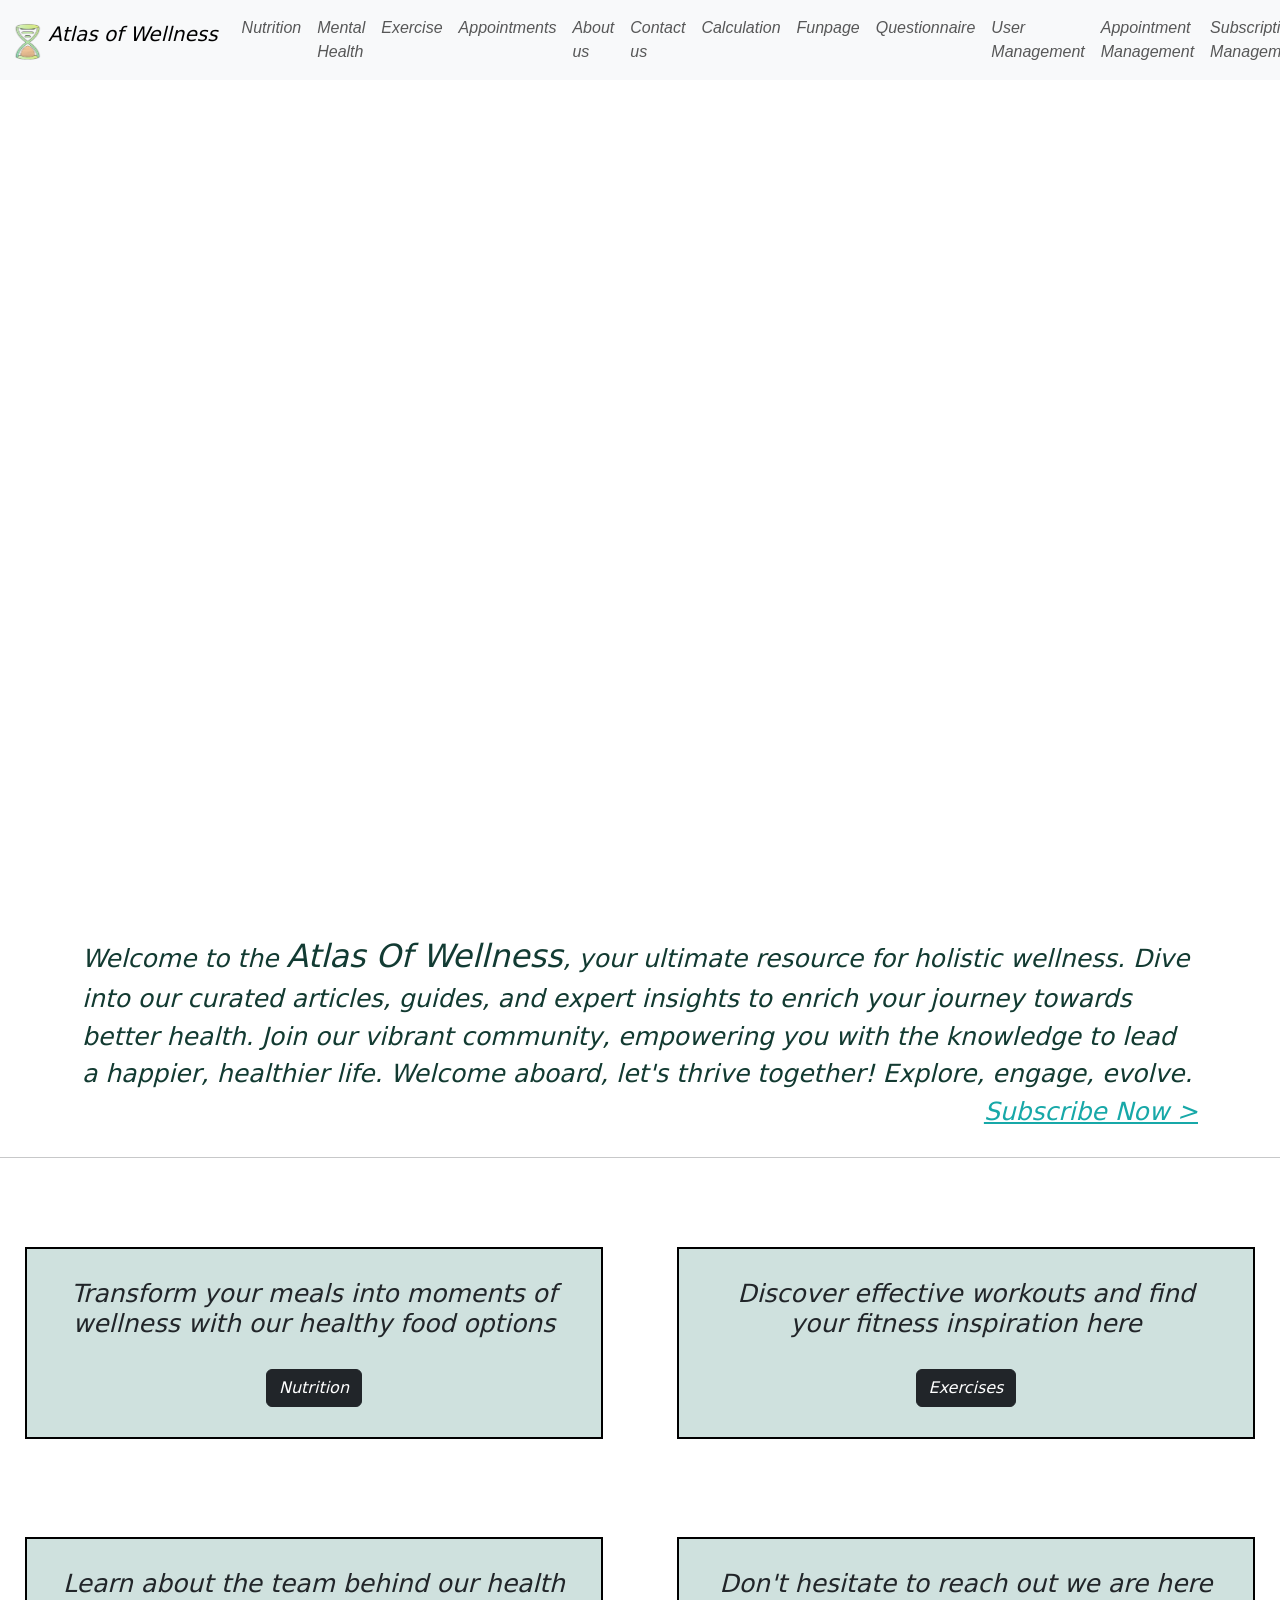
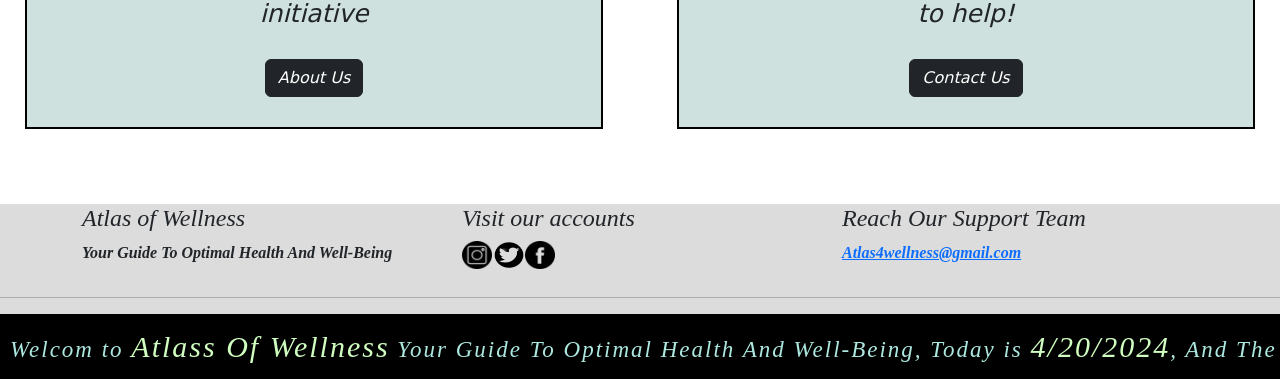
<file: index.html>
<html>
    <head>
        <link href="https://cdn.jsdelivr.net/npm/bootstrap@5.2.3/dist/css/bootstrap.min.css" rel="stylesheet">
        <script src="https://cdn.jsdelivr.net/npm/bootstrap@5.2.3/dist/js/bootstrap.bundle.min.js"></script>

        <link rel="stylesheet" href="style_sheet.css">

        <title>Index</title>

        <style>

            body {background-color: rgb(255, 255, 255);}
            p1 {color:rgb(18, 58, 49); font-size: 25px; font-weight: 400;}
            h2 {font-size: 25px; text-align: center;}
            
            /* Generic class to apply for all phrases */
            .frame {background-color: rgba(145, 187, 179, 0.434); border: solid 2px; border-color: black ; 
                    padding: 30px; margin: 25px;}

            *{font-style: italic;}
            .name {font-size: 32px; color:rgb(18, 59, 51); font-weight: 500;}

            .slideShow-container {
                max-width: 1000px;
                position: relative;
                margin-bottom: auto;
            }
            
            .mySlide {
                display: none;
                vertical-align: middle;}

            /* Fading animation */
            .fade {
                animation-name: fade;
                animation-duration: 3s;}

            @keyframes fade {
                from {opacity: .8} 
                to {opacity: 1}
            }

            .banner_container {
                bottom: 0;
                left: 0;
                width: 100%;
                background-color: rgb(0, 0, 0);
                color:rgb(172, 232, 223);
                padding: 10px;
                text-align: center;
                font-size: 23px;
                font-weight: 200;
                letter-spacing: 2;
                overflow: hidden; /* Hide overflowing text */
                white-space: nowrap; /* To ensure the text is in one line */
            }

            .span {
                font-size: 30px;
                color: rgb(208, 254, 192);
            }
            
            /* Text banner animation */
            .welcom {
                animation-name: moveText;
                animation-duration: 40s;
                animation-iteration-count: infinite;
                animation-timing-function: steps(2000, end); /* Divide the animation into steps to make it move as a wheel*/
            }

            @keyframes moveText {
                0% {
                    transform: translateX(100%); /* Start from right */
                }
                100% {
                    transform: translateX(-100%); /* Move to left */
                }
            }

        </style>

    </head>

    <body>

        <header>  
            <nav class="navbar navbar-expand-lg bg-body-tertiary">
    
                <div class="container-fluid font1">
    
                    <a class="navbar-brand" href="index.html">
                        <img src="withoutBg.png" alt="Logo" id="logo" class="d-inline-block align-text-top">
                        <span>Atlas of Wellness</span>
                    </a>
    
                    <button class="navbar-toggler" type="button" data-bs-toggle="collapse" data-bs-target="#navbarNav"
                        aria-controls="navbarNav" aria-expanded="false" aria-label="Toggle navigation">
                        <span class="navbar-toggler-icon"></span>
                    </button>
    
                    <div class="collapse navbar-collapse justify-content-end " id="navbar">
                        <ul class="navbar-nav">
                            <li class="nav-item">
                                <a class="nav-link " href="Food.html">Nutrition</a>
                            </li>
                            <li class="nav-item">
                                <a class="nav-link" href="Mental Health.html">Mental Health</a>
                            </li>
                            <li class="nav-item">
                                <a class="nav-link " href="exercise.html">Exercise</a>
                            </li>
                            <li class="nav-item">
                                <a class="nav-link " href="appointments.html">Appointments</a>
                            </li>
                            <li class="nav-item">
                                <a class="nav-link" href="about us.html">About us</a>
                            </li>
                            <li class="nav-item">
                                <a class="nav-link" href="contact.html">Contact us</a>
                            </li>
                            <li class="nav-item">
                                <a class="nav-link" href="Calculation.html">Calculation</a>
                            </li>
                            <li class="nav-item">
                                <a class="nav-link" href="funpage.html">Funpage</a>
                            </li>
                            <li class="nav-item">
                                <a class="nav-link" href="questionnaire.html">Questionnaire</a>
                            </li>
                            <li class="nav-item">
                                <a class="nav-link" href="user.php">User Management</a>
                            </li>
                            <li class="nav-item">
                                <a class="nav-link" href="appointment .php">Appointment Management</a>
                            </li>
                            <li class="nav-item">
                                <a class="nav-link" href="subscription.php">Subscription Management</a>
                            </li>
                        </ul>
                    </div>
                </div>
            </nav>
            
            </header>

        <br>
        <div class="row" class="slideShow-container">

            <div class="mySlide fade">
                <img src="index1.png" style="width: 100%">
            </div>

            <div class="mySlide fade">
                <img src="index2.jpg" style="width: 100%">
            </div>

            <div class="mySlide fade">
                <img src="index4.jpg" style="width: 100%">
            </div>

        </div>

        <br><br><br>

        <div class="container">
            <p1>Welcome to the <span class="name">Atlas Of Wellness</span>, your ultimate resource for holistic wellness. 
                Dive into our curated articles, guides, and expert insights to enrich your journey towards better health. 
                Join our vibrant community, empowering you with the knowledge to lead a happier, healthier life. Welcome aboard, 
                let's thrive together! Explore, engage, evolve.  <br><a class="float-end" style="color: rgb(23, 168, 168);" 
                href="appointments.html" class="btn btn-dark">Subscribe Now ></a></p1>
        </div>
        <br><br><hr/>
        <br><br>

        <div class="row">

            <div class="col">
                <h2 class="frame">Transform your meals into moments of wellness with our healthy food options
                    <br><br>
                    <a href="Food.html"
                     class="btn btn-dark">Nutrition</a>
                </h2></div>

            <div class="col">
                <h2 class="frame">Discover effective workouts and find your fitness inspiration here
                    <br><br>
                    <a href="exercise.html"
                     class="btn btn-dark">Exercises</a>
                </h2></div>
        </div>
        <br><br>

        <div class="row">

            <div class="col">
                <h2 class="frame">Learn about the team behind our health initiative
                    <br><br>
                    <a href="about us.html"
                     class="btn btn-dark">About Us</a>
                </h2></div>

            <div class="col">
                <h2 class="frame">Don't hesitate to reach out we are here to help!
                    <br><br>
                    <a href="contact.html"
                     class="btn btn-dark">Contact Us</a>
                </h2></div>
        </div>

        <footer class="footer">

            <div class="container">
    
                <div class="row">
                
                    <div class="col-md-4">
                        <h4>Atlas of Wellness</h4>
                        <p class="bg-gray">Your Guide To Optimal Health And Well-Being</p>
                    </div>
    
                    <div class="col-md-4">
                        <h4>Visit our accounts</h4>
    
                        <div class="row">
                            
                                <div class="col-md-1"><a href="https://www.instagram.com/atlas.of.wellness?igsh=MXE1aTU2YjVydDRmZQ%3D%3D&utm_source=qr"><img src="instagram.png" alt="instagram-account" class="link" ></a></div>
                                
                                <div class="col-md-1"><a href="https://x.com/atlas4wellness1?s=11&t=5HIUu_K_Gy2fLhE3-DT_ow"><img src="twitter.png" alt="twitter-account" class="link" ></a></div>
                                
                                <div class="col-md-1"><a href="https://www.facebook.com/profile.php?id=61557521196539"><img src="facebook.png" alt="facebook-account" class="link"></a></div>

                        </div>
                    </div>
                    
                    <div class="col-md-4">
                        <h4>Reach Our Support Team</h4>
                        <p> <a href="mailto:Atlas4wellness@gmail.com">Atlas4wellness@gmail.com</a></p>
                    </div>
            
                </div>
            </div>
            <hr/>

            <div class="banner_container">
                <div class="welcom">Welcom to <span class="span">Atlass Of Wellness</span> 
                    Your Guide To Optimal Health And Well-Being, Today is 
                    <span id = "date" class="span"></span>, And The Time Is 
                    <span id = "time" class="span"></span></div>
            </div>
    
        </footer>

        <script>
            
            function updateTime() {
                // creat new date and time objects.
                const currentDate = new Date("20 April 2024");
                
                // Get the date and time portion of the current date object and convert it to a localized string.
                const date = currentDate.toLocaleDateString();
                const time = currentDate.toLocaleTimeString();

                // Update the content of the date and time to display the current date.
                document.getElementById("date").textContent = date;
                document.getElementById("time").textContent = time;
            }
            // Run the updateTime function when the window finishes loading and then call it.
            window.onload = function() {
                updateTime();
                setInterval(updateTime, 1000); // Update time every second
            }
        </script>

        <script src="SlideShow.js"></script>
      
    </body>
</html>
</file>
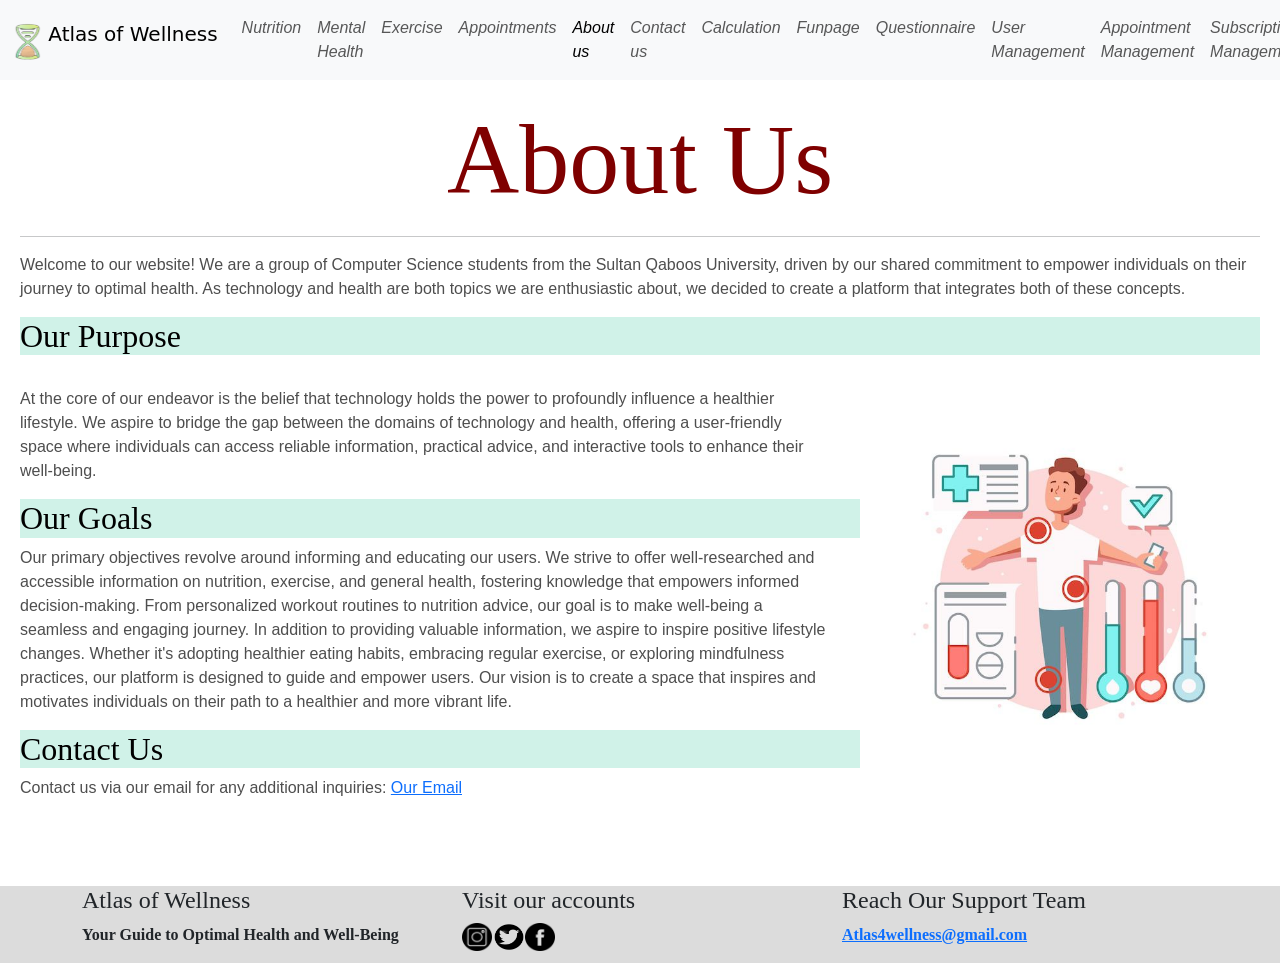
<file: about us.html>
<html>
    <head>
        <title>
            About Us
        </title>

        <link href="https://cdn.jsdelivr.net/npm/bootstrap@5.2.3/dist/css/bootstrap.min.css" rel="stylesheet">
        <script src="https://cdn.jsdelivr.net/npm/bootstrap@5.2.3/dist/js/bootstrap.bundle.min.js"></script>
        
        <link rel="stylesheet" href="style_sheet.css">
        
        <style>
            #about-us-content {
                font-family: Arial, sans-serif;
                padding: 20px;
            }
            #about-us-content h1 {
            text-align: center; 
            font-size: 100px; color: rgb(127, 0, 0);
            font-family:Cambria, Cochin, Georgia, Times, 'Times New Roman', serif 
            }
            #about-us-content h2 {
            background-color: rgba(168, 231, 213, 0.542);
            color: black;
            font-family: Cambria, Cochin, Georgia, Times, 'Times New Roman', serif;
        }
            #about-us-content p {
            color: rgb(78, 78, 78);
            }

            #about-us-content img {float: right;
            margin-left: 0.35in; margin-bottom: 0.35in; height: 400px; width: 400px}
            
        </style>
    </head>
    <body>

        <header>  
            <nav class="navbar navbar-expand-lg bg-body-tertiary">
    
                <div class="container-fluid font1">
    
                    <a class="navbar-brand" href="index.html">
                        <img src="withoutBg.png" alt="Logo" id="logo" class="d-inline-block align-text-top">
                        <span>Atlas of Wellness</span>
                    </a>
    
                    <button class="navbar-toggler" type="button" data-bs-toggle="collapse" data-bs-target="#navbarNav"
                        aria-controls="navbarNav" aria-expanded="false" aria-label="Toggle navigation" >
                        <span class="navbar-toggler-icon"></span>
                    </button>
    
                    <div class="collapse navbar-collapse justify-content-end " id="navbar">
                        <ul class="navbar-nav">
                            <li class="nav-item">
                                <a class="nav-link" href="Food.html">Nutrition</a>
                            <li class="nav-item">
                                <a class="nav-link" href="Mental Health.html">Mental Health</a>
                            </li>
                            </li>
                            <li class="nav-item">
                                <a class="nav-link " href="exercise.html">Exercise</a>
                            </li>
                            <li class="nav-item">
                                <a class="nav-link " href="appointments.html">Appointments</a>
                            </li>
                            <li class="nav-item">
                                <a class="nav-link active" aria-current="page" href="about us.html">About us</a>
                            </li>
                            <li class="nav-item">
                                <a class="nav-link" href="contact.html">Contact us</a>
                            </li>
                            <li class="nav-item">
                                <a class="nav-link" href="Calculation.html">Calculation</a>
                            </li>
                            <li class="nav-item">
                                <a class="nav-link" href="funpage.html">Funpage</a>
                            </li>
                            <li class="nav-item">
                                <a class="nav-link" href="questionnaire.html">Questionnaire</a>
                            </li>
                            <li class="nav-item">
                                <a class="nav-link" href="user.php">User Management</a>
                            </li>
                            <li class="nav-item">
                                <a class="nav-link" href="appointment .php">Appointment Management</a>
                            </li>
                            <li class="nav-item">
                                <a class="nav-link" href="subscription.php">Subscription Management</a>
                            </li>
                        </ul>
                    </div>
                </div>
            </nav>
            
            </header>

        <div id="about-us-content">
            <h1>About Us</h1>
            <hr/>
            <p>Welcome to our website! We are a group of Computer Science students from the Sultan Qaboos University, driven by our shared commitment to empower individuals on their journey to optimal health. As technology and health are both topics we are enthusiastic about, we decided to create a platform that integrates both of these concepts.</p>
            
            
            <h2>Our Purpose</h2>
            <br/>
            <img src = "pic5.jpeg " />
            <p>At the core of our endeavor is the belief that technology holds the power to profoundly influence a healthier lifestyle. We aspire to bridge the gap between the domains of technology and health, offering a user-friendly space where individuals can access reliable information, practical advice, and interactive tools to enhance their well-being.</p>
            
            <h2>Our Goals</h2>
            <p>Our primary objectives revolve around informing and educating our users. We strive to offer well-researched and accessible information on nutrition, exercise, and general health, fostering knowledge that empowers informed decision-making. From personalized workout routines to nutrition advice, our goal is to make well-being a seamless and engaging journey. In addition to providing valuable information, we aspire to inspire positive lifestyle changes. Whether it's adopting healthier eating habits, embracing regular exercise, or exploring mindfulness practices, our platform is designed to guide and empower users. Our vision is to create a space that inspires and motivates individuals on their path to a healthier and more vibrant life.</p>
            
            <h2>Contact Us</h2>
            <p>Contact us via our email for any additional inquiries: <a href = "mailto:Atlas4wellness@gmail.com">Our Email</a></p>
            
        </div>

        <footer class="footer">

            <div class="container">
    
                <div class="row">
                
                    <div class="col-md-4">
                        <h4>Atlas of Wellness</h4>
                        <p class="bg-gray">Your Guide to Optimal Health and Well-Being</p>
                    </div>
    
                    <div class="col-md-4">
                        <h4>Visit our accounts</h4>
    
                        <div class="row">
                            
                                <div class="col-md-1"><a href="https://www.instagram.com/atlas.of.wellness?igsh=MXE1aTU2YjVydDRmZQ%3D%3D&utm_source=qr"><img src="instagram.png" alt="instagram-account" class="link" ></a></div>
                                
                                <div class="col-md-1"><a href="https://x.com/atlas4wellness1?s=11&t=5HIUu_K_Gy2fLhE3-DT_ow"><img src="twitter.png" alt="twitter-account" class="link" ></a></div>
                                
                                <div class="col-md-1"><a href="https://www.facebook.com/profile.php?id=61557521196539"><img src="facebook.png" alt="facebook-account" class="link"></a></div>

                        </div>
                    </div>
                    
                    <div class="col-md-4">
                        <h4>Reach Our Support Team</h4>
                        <p> <a href="mailto:Atlas4wellness@gmail.com">Atlas4wellness@gmail.com</a></p>
                    </div>
            
            </div>
    
        </footer>

    </body>
    </html>
</html>
</file>
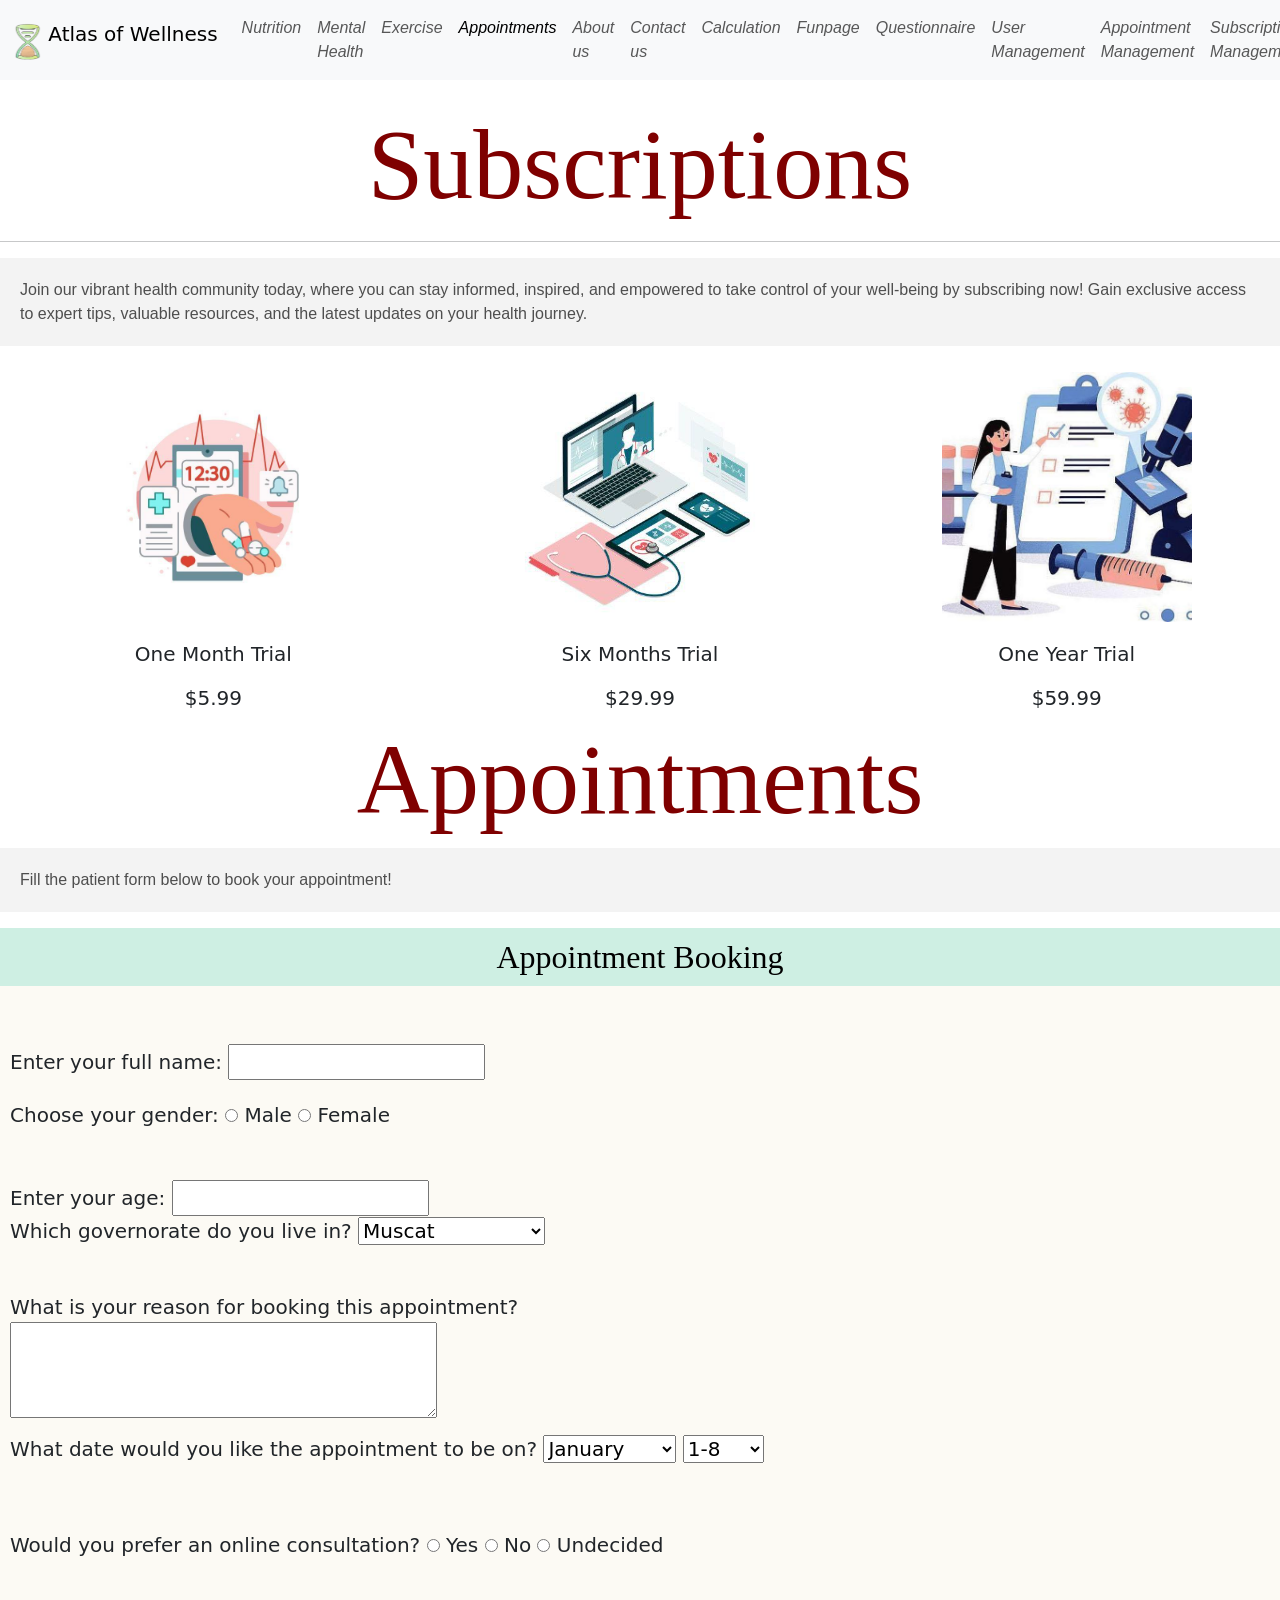
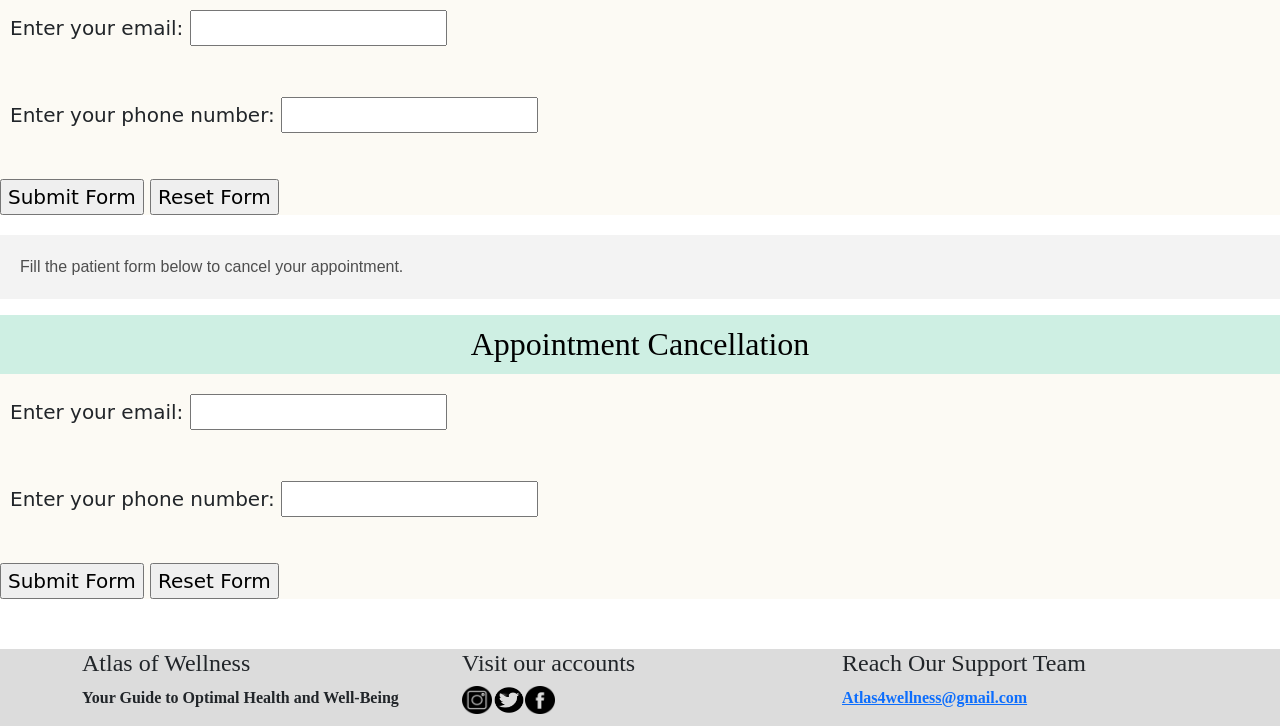
<file: appointments.html>
<html>
    <head>
        <title>
            Subscriptions And Appointments
        </title>

        <link href="https://cdn.jsdelivr.net/npm/bootstrap@5.2.3/dist/css/bootstrap.min.css" rel="stylesheet">
        <script src="https://cdn.jsdelivr.net/npm/bootstrap@5.2.3/dist/js/bootstrap.bundle.min.js"></script>

        <link rel="stylesheet" href="style_sheet.css">

    </head>
    <body>

        <header>  
            <nav class="navbar navbar-expand-lg bg-body-tertiary">
    
                <div class="container-fluid font1">
    
                    <a class="navbar-brand" href="index.html">
                        <img src="withoutBg.png" alt="Logo" id="logo" class="d-inline-block align-text-top">
                        <span>Atlas of Wellness</span>
                    </a>
    
                    <button class="navbar-toggler" type="button" data-bs-toggle="collapse" data-bs-target="#navbarNav"
                        aria-controls="navbarNav" aria-expanded="false" aria-label="Toggle navigation" >
                        <span class="navbar-toggler-icon"></span>
                    </button>
    
                    <div class="collapse navbar-collapse justify-content-end " id="navbar">
                        <ul class="navbar-nav">
                            <li class="nav-item">
                                <a class="nav-link" href="Food.html">Nutrition</a>
                            </li>
                            <li class="nav-item">
                                <a class="nav-link" href="Mental Health.html">Mental Health</a>
                            </li>
                            <li class="nav-item">
                                <a class="nav-link " href="exercise.html">Exercise</a>
                            </li>
                            <li class="nav-item">
                                <a class="nav-link active" aria-current="page" href="appointments.html">Appointments</a>
                            </li>
                            <li class="nav-item">
                                <a class="nav-link" href="about us.html">About us</a>
                            </li>
                            <li class="nav-item">
                                <a class="nav-link" href="contact.html">Contact us</a>
                            </li>
                            <li class="nav-item">
                                <a class="nav-link" href="Calculation.html">Calculation</a>
                            </li>
                            <li class="nav-item">
                                <a class="nav-link" href="funpage.html">Funpage</a>
                            </li>
                            <li class="nav-item">
                                <a class="nav-link" href="questionnaire.html">Questionnaire</a>
                            </li>
                            <li class="nav-item">
                                <a class="nav-link" href="user.php">User Management</a>
                            </li>
                            <li class="nav-item">
                                <a class="nav-link" href="appointment .php">Appointment Management</a>
                            </li>
                            <li class="nav-item">
                                <a class="nav-link" href="subscription.php">Subscription Management</a>
                            </li>
                        </ul>
                    </div>
                </div>
            </nav>
            
            </header>

        <h1 style = 
        "padding-top: 25px;
        text-align: center; 
        font-size: 100px; color: rgb(127, 0, 0);
        font-family:Cambria, Cochin, Georgia, Times, 'Times New Roman', serif ;">Subscriptions</h1>
        <hr/>
        <p style = "font-family: Arial, sans-serif;
        padding: 20px; color: rgb(78, 78, 78); background-color: rgb(243, 243, 243);">
        Join our vibrant health community today, where you can stay informed, inspired, and empowered
        to take control of your well-being by subscribing now! Gain exclusive access to expert tips, valuable resources, and the latest updates on your health journey. </p>

        <table style="width: 100%; border-collapse: collapse; ">
            <tr>
                <td style="padding: 10px; text-align: center;"><img src="pic1.jpeg" alt="Image 1" style="width: 250px; height: 250px;"></td>
                <td style="padding: 10px; text-align: center;"><img src="pic2.jpeg" alt="Image 2" style="width: 250px; height: 250px;"></td>
                <td style="padding: 10px; text-align: center;"><img src="pic3.jpeg" alt="Image 3" style="width: 250px; height: 250px;"></td>
            </tr>
            <tr>
                <td style="padding: 10px; text-align: center; font-size: 20px;">One Month Trial</td>
                <td style="padding: 10px; text-align: center; font-size: 20px;">Six Months Trial</td>
                <td style="padding: 10px; text-align: center; font-size: 20px;">One Year Trial</td>
            </tr>
            <tr>
                <td style="padding: 10px; text-align: center; font-size: 20px;">$5.99</td>
                <td style="padding: 10px; text-align: center; font-size: 20px;">$29.99</td>
                <td style="padding: 10px; text-align: center; font-size: 20px;">$59.99</td>
            </tr>
        </table>

        <h1 style = 
        "text-align: center; 
        font-size: 100px; color: rgb(127, 0, 0);
        font-family:Cambria, Cochin, Georgia, Times, 'Times New Roman', serif ;">Appointments</h1>

        <p style = "font-family: Arial, sans-serif;
        padding: 20px; color: rgb(78, 78, 78); background-color: rgb(243, 243, 243);">
        Fill the patient form below to book your appointment!
        </p>


        <form method = "get" action = "appointmentsForm.php" style = "font-size: 20px; background-color: rgb(252, 250, 244); border-collapse: collapse;">

            <h2 style = "background-color: rgba(168, 231, 213, 0.542); text-align: center; font-family: Cambria, Cochin, Georgia, Times, 'Times New Roman', serif;
            padding: 10px; color: rgb(0, 0, 0)">Appointment Booking</h2>

            <label style="margin-top: 50px;margin-left: 10px;"> Enter your full name: <input type = "text" name = "name" /></label>
            <br/>

            <div style="margin-top: 20px;margin-left: 10px;">
            Choose your gender:
            <label><input type="radio" name="gender" value="male"/> Male </label>
            <label><input type="radio" name="gender" value="female"/> Female </label>
            </div>
            <br/>

            <label style="margin-top: 20px; margin-left: 10px;"> Enter your age: <input type = "text" name = "age" /></label>
            <br/>
            
            <p style = "margin-left: 10px;">
                Which governorate do you live in?
                <select name = "governorate" size="1">
                <option> Muscat </option>
                <option> North Batinah </option>
                <option> South Batinah </option>
                <option> Dakhiliyah </option>
                <option> Wusta</option>
                <option> Dhahirah</option>
                <option> Buraimi</option>
                <option> North Shariyah </option>
                <option> South Sharqiyah</option>
                <option> Musandam</option>
                <option> Dhofar</option>
                </select>
            </p>
            <br/>

            <p style = "margin-left: 10px;">
                What is your reason for booking this appointment?<br/>
                <textarea name = "reason" rows = "3" cols = "40">
                </textarea>
            </p>

            <p style = "margin-left: 10px;">
                What date would you like the appointment to be on?
                <select name = "month" size="1">
                    <option>January</option>
                    <option>Febraury</option>
                    <option>March</option>
                    <option>April</option>
                    <option>May</option>
                    <option>June</option>
                    <option>July</option>
                    <option>August</option>
                    <option>September</option>
                    <option>October</option>
                    <option>November</option>
                    <option>December</option>
                </select>
                <select name = "day" size="1">
                    <option>1-8</option>
                    <option>9-16</option>
                    <option>17-24</option>
                    <option>25-31</option>
                </select>
            </p>

            <br/>

            <div style="margin-top: 20px;margin-left: 10px;">
                Would you prefer an online consultation?
                <label><input type="radio" name="choice" value="Yes"/> Yes </label>
                <label><input type="radio" name="choice" value="No"/> No </label>
                <label><input type="radio" name="choice" value="Undecided"/> Undecided </label>
                </div>

            <br/>

            <p style="margin-top: 20px;margin-left: 10px;">
            <label> Enter your email: <input type = "text" name = "email" /></label>
            </p>

            <br/>

            <p style="margin-top: 5px;margin-left: 10px;">
            <label> Enter your phone number: <input type = "text" name = "number" /></label>
            </p>
            <br/>

            <input type = "submit" value = "Submit Form"/>
            <input type = "reset" value = "Reset Form" />
            
        </form>

        <p style = "font-family: Arial, sans-serif;
        padding: 20px; color: rgb(78, 78, 78); background-color: rgb(243, 243, 243);">
        Fill the patient form below to cancel your appointment.
        </p>

        <form method = "get" action = "appointmentsForm2.php" style = "font-size: 20px; background-color: rgb(252, 250, 244); border-collapse: collapse;">

            <h2 style = "background-color: rgba(168, 231, 213, 0.542); text-align: center; font-family: Cambria, Cochin, Georgia, Times, 'Times New Roman', serif;
            padding: 10px; color: rgb(0, 0, 0)">Appointment Cancellation</h2>

        <p style="margin-top: 20px;margin-left: 10px;">
            <label> Enter your email: <input type = "text" name = "email" /></label>
        </p>

        <br/>

        <p style="margin-top: 5px;margin-left: 10px;">
        <label> Enter your phone number: <input type = "text" name = "number" /></label>
        </p>
        <br/>

        <input type = "submit" value = "Submit Form"/>
        <input type = "reset" value = "Reset Form" />
    
    </form>

        <footer class="footer">

            <div class="container">
    
                <div class="row">
                
                    <div class="col-md-4">
                        <h4>Atlas of Wellness</h4>
                        <p class="bg-gray">Your Guide to Optimal Health and Well-Being</p>
                    </div>
    
                    <div class="col-md-4">
                        <h4>Visit our accounts</h4>
    
                        <div class="row">
                            
                                <div class="col-md-1"><a href="https://www.instagram.com/atlas.of.wellness?igsh=MXE1aTU2YjVydDRmZQ%3D%3D&utm_source=qr"><img src="instagram.png" alt="instagram-account" class="link" ></a></div>
                                
                                <div class="col-md-1"><a href="https://x.com/atlas4wellness1?s=11&t=5HIUu_K_Gy2fLhE3-DT_ow"><img src="twitter.png" alt="twitter-account" class="link" ></a></div>
                                
                                <div class="col-md-1"><a href="https://www.facebook.com/profile.php?id=61557521196539"><img src="facebook.png" alt="facebook-account" class="link"></a></div>

                        </div>
                    </div>
                    
                    <div class="col-md-4">
                        <h4>Reach Our Support Team</h4>
                        <p> <a href="mailto:Atlas4wellness@gmail.com">Atlas4wellness@gmail.com</a></p>
                    </div>
            
            </div>
    
        </footer>

    </body>
</html>
</file>
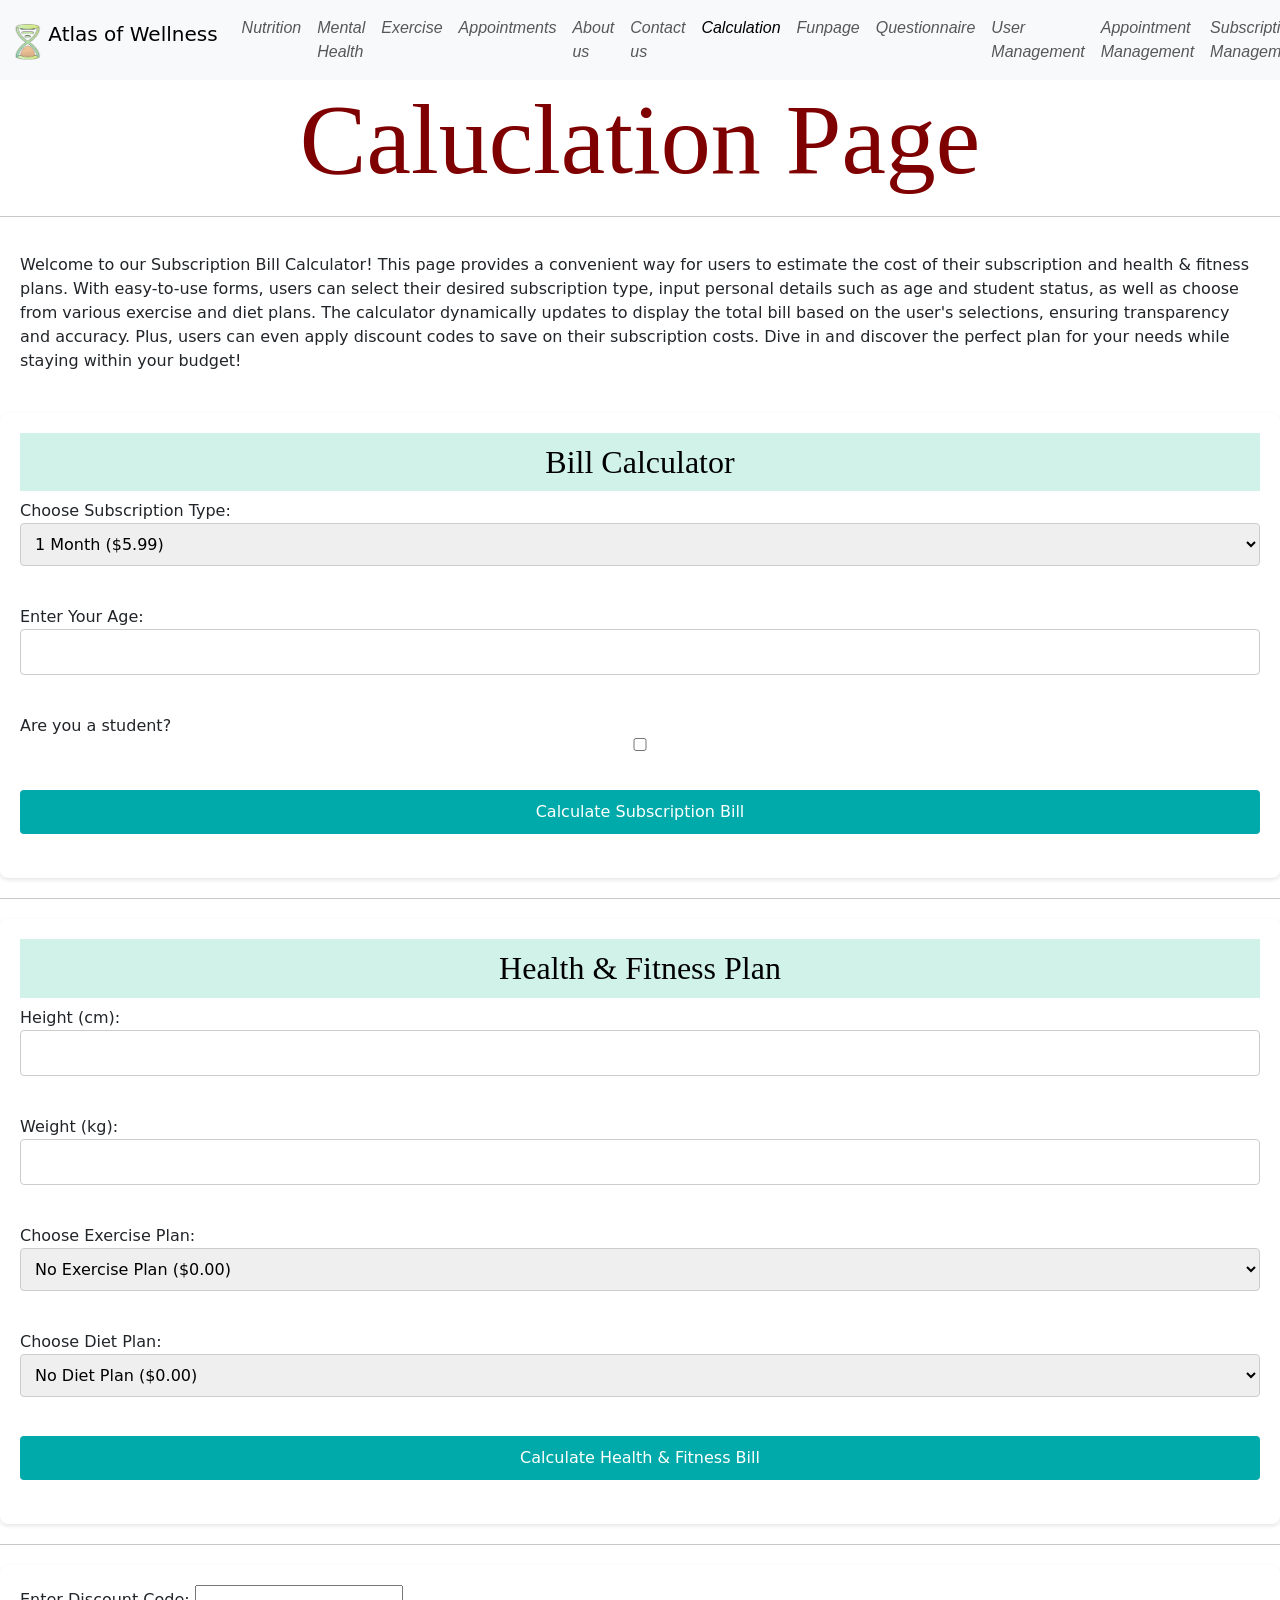
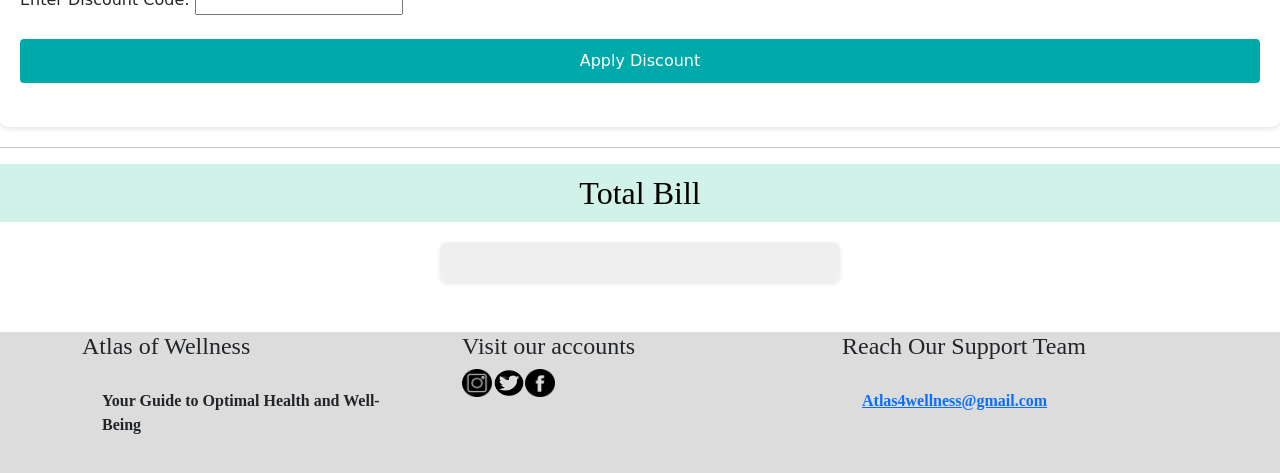
<file: Calculation.html>
<html>
    <head>
        <title>
            Calculation Page
        </title>

        <link href="https://cdn.jsdelivr.net/npm/bootstrap@5.2.3/dist/css/bootstrap.min.css" rel="stylesheet">
        <script src="https://cdn.jsdelivr.net/npm/bootstrap@5.2.3/dist/js/bootstrap.bundle.min.js"></script>
        
        <link rel="stylesheet" href="style_sheet.css">

        <style>

            h1 {
                text-align: center; 
                font-size: 100px; color: rgb(127, 0, 0);
                font-family:Cambria, Cochin, Georgia, Times, 'Times New Roman', serif 
                }

            h2 {
                background-color: rgba(168, 231, 213, 0.542); 
                text-align: center; 
                font-family: Cambria, Cochin, Georgia, Times, 'Times New Roman', serif;
                padding: 10px; color: rgb(0, 0, 0)
            }

            form {
                background-color: white;
                padding: 20px;
                margin: 20px auto;
                max-width: 100%;
                border-radius: 8px;
                box-shadow: 0 2px 4px rgba(0, 0, 0, 0.1);
            }

            select, input[type="number"], input[type="checkbox"] {
            width: 100%;
            padding: 10px;
            margin-bottom: 15px;
            border: 1px solid #ccc;
            border-radius: 4px;
            box-sizing: border-box;
        }

            button {
                width: 100%;
                padding: 10px;
                background-color: rgb(0, 170, 170);
                color: white;
                border: none;
                border-radius: 4px;
            }

            button:hover {
                background-color: darkcyan;
            }

            #totalBill {
                background-color: #e6e6e69d;
                padding: 20px;
                margin: 20px auto;
                max-width: 400px;
                border-radius: 8px;
                box-shadow: 0 2px 4px rgba(0, 0, 0, 0.1);
                text-align: center;
            }
            
            p {
                padding: 20px;
            }
        </style>

<script>
    // a function to calculate the subscription bill
    function calculateSubscriptionBill() {
            // get subscription type
            let subscriptionType = parseInt(document.getElementById('subscriptionType').value);
            // get age
            let age = parseInt(document.getElementById('age').value);
            // determine if student or not
            let isStudent = document.getElementById('isStudent').checked;
            // initialize the base price
            let basePrice = 0;
            // initialize the discount percentage
            let discountPercentage = 0;

            // choose the price selected from the drop-down menu
            switch (subscriptionType) {
                case 1:
                    basePrice = 5.99;
                    break;
                case 6:
                    basePrice = 29.99;
                    break;
                case 12:
                    basePrice = 59.99;
                    break;
                default:
                    basePrice = 0;
            }

            // add a discount if age is above 60
            if (age >= 60) {
                discountPercentage = 10;
            }

            // add a discount for students
            if (isStudent) {
                discountPercentage = 15;
            }

            // calculate price after discount
            let discountedPrice = basePrice - (basePrice * (discountPercentage / 100));

            // display the total bill
            displayTotalBill(discountedPrice);
        }

        // a function to calculate health & fitness bill
        function calculateHealthBill() {
            // get chosen exercise price
            let exercisePrice = parseFloat(document.getElementById('exercise').value);
            // get chosen diet price
            let dietPrice = parseFloat(document.getElementById('diet').value);
            // store height
            let height = parseFloat(document.getElementById('height').value);
            // store weight
            let weight = parseFloat(document.getElementById('weight').value);

            // calculate total price
            let totalHealthBill = exercisePrice + dietPrice + discountedPrice;

            // display the total bill
            displayTotalBill(totalHealthBill);
        }

        // a function to apply discount code
        function applyDiscount() {
            let discountCode = document.getElementById('discountCode').value;

            // check if discount code matches
            if (discountCode === "DIS28") {
                let currentBill = parseFloat(document.getElementById('totalBill').innerText.split('$')[1]);
                let discountedBill = currentBill - (currentBill * 0.28);
                document.getElementById('totalBill').innerHTML += "<br/><br/>Discount Applied: 28% off<br>Total Bill (After Discount): $" + discountedBill.toFixed(2);
            } else {
                document.getElementById('totalBill').innerHTML += "<br/><br/>Invalid Discount Code";
            }
        }

        // Function to display the total bill
        function displayTotalBill(totalBill) {
            document.getElementById('totalBill').innerHTML = "Total Bill: $" + totalBill.toFixed(2);
        }
</script>

        

    </head>
    <body>

        <header>  
            <nav class="navbar navbar-expand-lg bg-body-tertiary">
    
                <div class="container-fluid font1">
    
                    <a class="navbar-brand" href="index.html">
                        <img src="withoutBg.png" alt="Logo" id="logo" class="d-inline-block align-text-top">
                        <span>Atlas of Wellness</span>
                    </a>
    
                    <button class="navbar-toggler" type="button" data-bs-toggle="collapse" data-bs-target="#navbarNav"
                        aria-controls="navbarNav" aria-expanded="false" aria-label="Toggle navigation" >
                        <span class="navbar-toggler-icon"></span>
                    </button>
    
                    <div class="collapse navbar-collapse justify-content-end " id="navbar">
                        <ul class="navbar-nav">
                            <li class="nav-item">
                                <a class="nav-link" href="Food.html">Nutrition</a>
                            <li class="nav-item">
                                <a class="nav-link" href="Mental Health.html">Mental Health</a>
                            </li>
                            </li>
                            <li class="nav-item">
                                <a class="nav-link " href="exercise.html">Exercise</a>
                            </li>
                            <li class="nav-item">
                                <a class="nav-link " href="appointments.html">Appointments</a>
                            </li>
                            <li class="nav-item">
                                <a class="nav-link" href="about us.html">About us</a>
                            </li>
                            <li class="nav-item">
                                <a class="nav-link" href="contact.html">Contact us</a>
                            </li>
                            <li class="nav-item">
                                <a class="nav-link active" aria-current="page" href="Calculation.html">Calculation</a>
                            </li>
                            <li class="nav-item">
                                <a class="nav-link" href="funpage.html">Funpage</a>
                            </li>
                            <li class="nav-item">
                                <a class="nav-link" href="questionnaire.html">Questionnaire</a>
                            </li>
                            <li class="nav-item">
                                <a class="nav-link" href="user.php">User Management</a>
                            </li>
                            <li class="nav-item">
                                <a class="nav-link" href="appointment .php">Appointment Management</a>
                            </li>
                            <li class="nav-item">
                                <a class="nav-link" href="subscription.php">Subscription Management</a>
                            </li>
                        </ul>
                    </div>
                </div>
            </nav>
            
            </header>


            <h1>Caluclation Page</h1>
            <hr/>

            <p>
                Welcome to our Subscription Bill Calculator! This page provides a convenient way for users to estimate the cost of their subscription
                 and health & fitness plans. With easy-to-use forms, users can select their desired subscription type, input personal details such as age and 
                 student status, as well as choose from various exercise and diet plans. The calculator dynamically updates to display the total bill based on the user's
                  selections, ensuring transparency and accuracy. Plus, users can even apply discount codes to save on their subscription costs. Dive in and discover the perfect plan
                   for your needs while staying within your budget!
            </p>

            <form method="get" action="CalculationForm.php" id="subscriptionForm" >
                <h2>Bill Calculator</h2>
                <label for="subscriptionType">Choose Subscription Type:</label>
                <select id="subscriptionType" name="subscriptionType">
                    <option value="1">1 Month ($5.99)</option>
                    <option value="6">6 Months ($29.99)</option>
                    <option value="12">1 Year ($59.99)</option>
                </select><br><br>
                <label for="age">Enter Your Age:</label>
                <input type="number" id="age" name="age"><br><br>
                <label for="isStudent">Are you a student?</label>
                <input type="checkbox" id="isStudent" name="isStudent"><br><br>
                <button type="submit">Calculate Subscription Bill</button><br><br>
            </form>

            <hr/>
        
            <form method="get" action="CalculationForm2.php" id="healthForm">
                <h2>Health & Fitness Plan</h2>
                <label for="height">Height (cm):</label>
                <input type="number" id="height" name="height"><br><br>
                <label for="weight">Weight (kg):</label>
                <input type="number" id="weight" name="weight"><br><br>
                <label for="exercise">Choose Exercise Plan:</label>
                <select id="exercise" name="exercise">
                    <option value="0">No Exercise Plan ($0.00)</option>
                    <option value="29.99">Basic Exercise Plan ($29.99)</option>
                    <option value="49.99">Advanced Exercise Plan ($49.99)</option>
                </select><br><br>
                <label for="diet">Choose Diet Plan:</label>
                <select id="diet" name="diet">
                    <option value="0">No Diet Plan ($0.00)</option>
                    <option value="19.99">Basic Diet Plan ($19.99)</option>
                    <option value="39.99">Premium Diet Plan ($39.99)</option>
                </select><br><br>
                <button type="submit">Calculate Health & Fitness Bill</button><br><br>
            </form>

            <hr/>
        
            <form id="discountForm">
                <label for="discountCode">Enter Discount Code:</label>
                <input type="text" id="discountCode" name="discountCode"><br><br>
                <button type="button" onclick="applyDiscount()">Apply Discount</button><br><br>
            </form>

            <hr/>

            <h2>
                Total Bill
            </h2>
        
            <div id="totalBill"></div>

            <footer class="footer">

                <div class="container">
        
                    <div class="row">
                    
                        <div class="col-md-4">
                            <h4>Atlas of Wellness</h4>
                            <p class="bg-gray">Your Guide to Optimal Health and Well-Being</p>
                        </div>
        
                        <div class="col-md-4">
                            <h4>Visit our accounts</h4>
        
                            <div class="row">
                                
                                    <div class="col-md-1"><a href="https://www.instagram.com/atlas.of.wellness?igsh=MXE1aTU2YjVydDRmZQ%3D%3D&utm_source=qr"><img src="instagram.png" alt="instagram-account" class="link" ></a></div>
                                    
                                    <div class="col-md-1"><a href="https://x.com/atlas4wellness1?s=11&t=5HIUu_K_Gy2fLhE3-DT_ow"><img src="twitter.png" alt="twitter-account" class="link" ></a></div>
                                    
                                    <div class="col-md-1"><a href="https://www.facebook.com/profile.php?id=61557521196539"><img src="facebook.png" alt="facebook-account" class="link"></a></div>
    
                            </div>
                        </div>
                        
                        <div class="col-md-4">
                            <h4>Reach Our Support Team</h4>
                            <p> <a href="mailto:Atlas4wellness@gmail.com">Atlas4wellness@gmail.com</a></p>
                        </div>
                
                </div>
        
            </footer>
    
            

    </body>
</html>
</file>
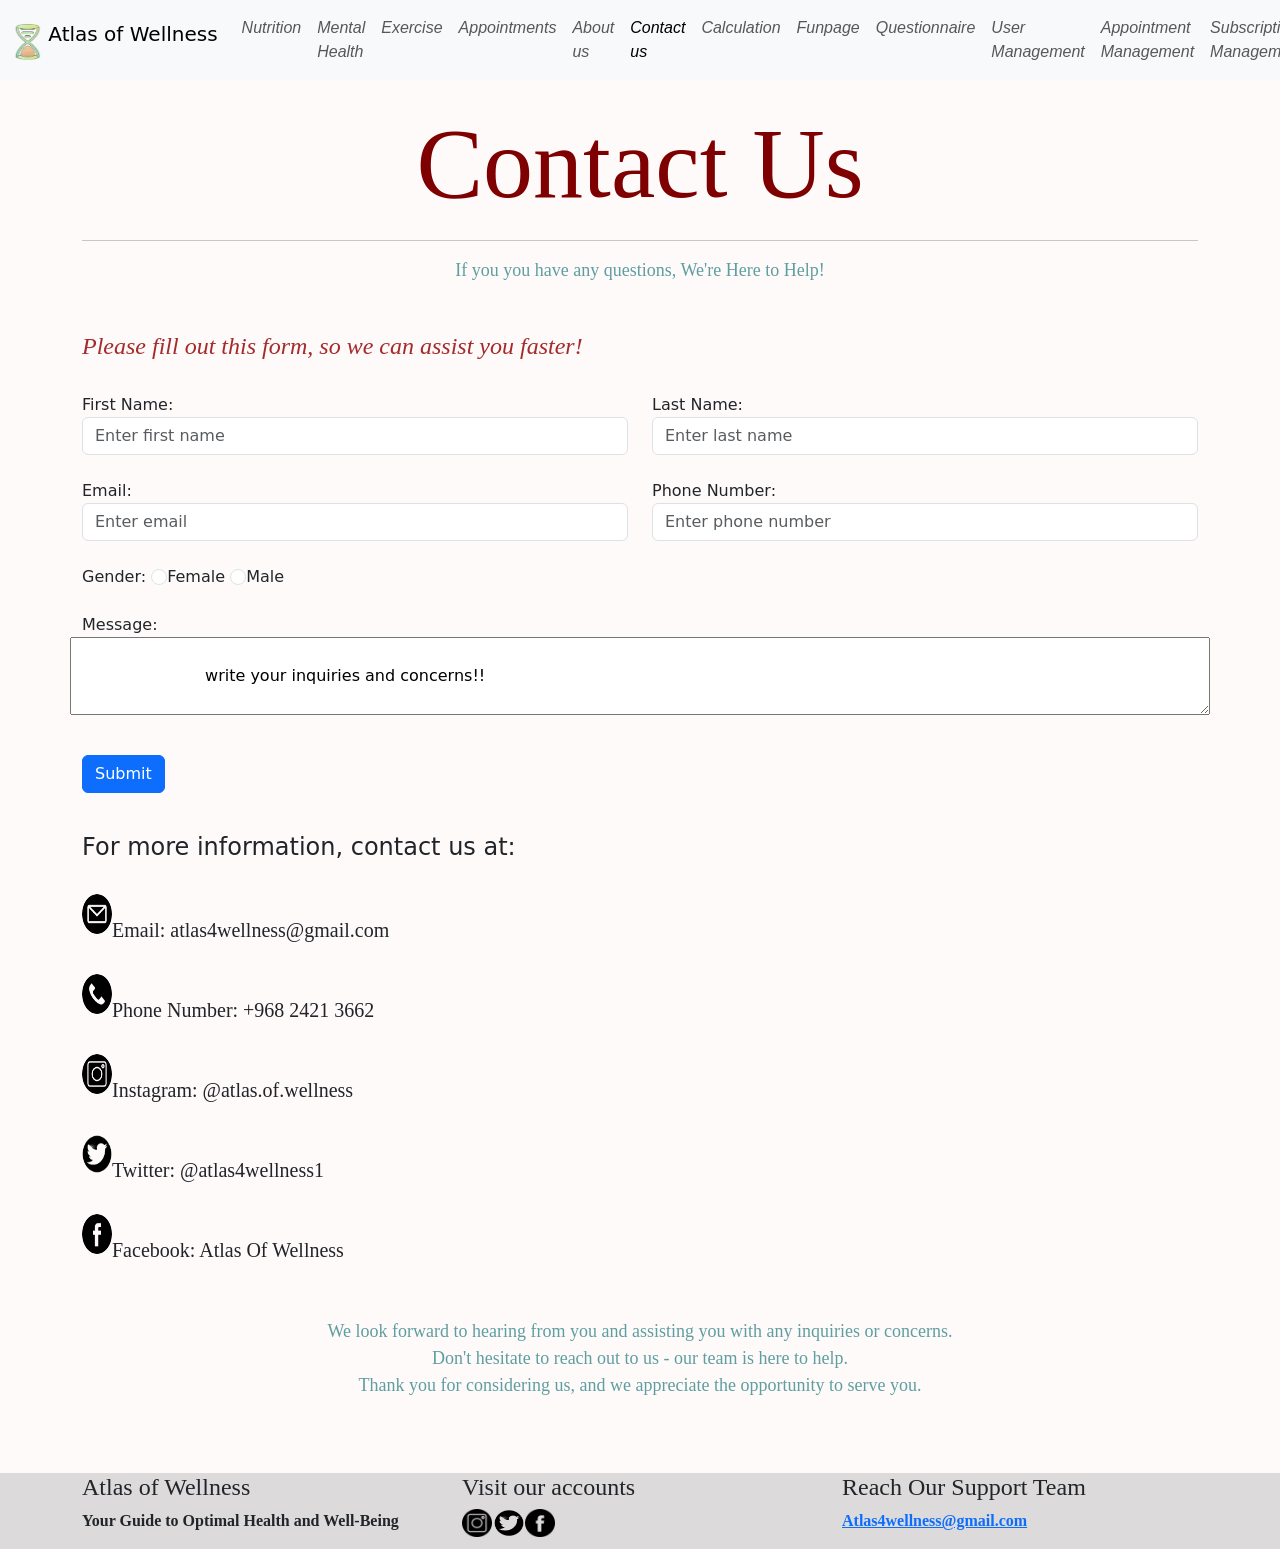
<file: contact.html>
<html>
    <head>
        <link href="https://cdn.jsdelivr.net/npm/bootstrap@5.2.3/dist/css/bootstrap.min.css" rel="stylesheet">
        <script src="https://cdn.jsdelivr.net/npm/bootstrap@5.2.3/dist/js/bootstrap.bundle.min.js"></script>
        
        <link rel="stylesheet" href="style_sheet.css">

        <title>Contact Us</title>
        
        <style>
            body {background-color:snow;}
            
            h1 {text-align: center; 
            font-size: 100px; color: rgb(127, 0, 0);
            font-family:Cambria, Cochin, Georgia, Times, 'Times New Roman', serif }
            
            div.si {font-family: cursive; font-size: large; color:cadetblue; text-align: center;}
            
            img {width: 30px; height: 40px;}
            
            h5#ft {font-family: 'Times New Roman', Times, serif;}
           
            .h4 {font-family: 'Times New Roman', Times, serif; font-style: italic; color: brown;}

        </style>
    </head>
    <body>

        <header>  
            <nav class="navbar navbar-expand-lg bg-body-tertiary">
    
                <div class="container-fluid font1">
    
                    <a class="navbar-brand" href="index.html">
                        <img src="withoutBg.png" alt="Logo" id="logo" class="d-inline-block align-text-top">
                        <span>Atlas of Wellness</span>
                    </a>
    
                    <button class="navbar-toggler" type="button" data-bs-toggle="collapse" data-bs-target="#navbarNav"
                        aria-controls="navbarNav" aria-expanded="false" aria-label="Toggle navigation" >
                        <span class="navbar-toggler-icon"></span>
                    </button>
    
                    <div class="collapse navbar-collapse justify-content-end " id="navbar">
                        <ul class="navbar-nav">
                            <li class="nav-item">
                                <a class="nav-link" href="Food.html">Nutrition</a>
                            </li>
                            <li class="nav-item">
                                <a class="nav-link" href="Mental Health.html">Mental Health</a>
                            </li>
                            <li class="nav-item">
                                <a class="nav-link " href="exercise.html">Exercise</a>
                            </li>
                            <li class="nav-item">
                                <a class="nav-link " href="appointments.html">Appointments</a>
                            </li>
                            <li class="nav-item">
                                <a class="nav-link" aria-current="page" href="about us.html">About us</a>
                            </li>
                            <li class="nav-item">
                                <a class="nav-link active" href="contact.html">Contact us</a>
                            </li>
                            <li class="nav-item">
                                <a class="nav-link" href="Calculation.html">Calculation</a>
                            </li>
                            <li class="nav-item">
                                <a class="nav-link" href="funpage.html">Funpage</a>
                            </li>
                            <li class="nav-item">
                                <a class="nav-link" href="questionnaire.html">Questionnaire</a>
                            </li>
                            <li class="nav-item">
                                <a class="nav-link" href="user.php">User Management</a>
                            </li>
                            <li class="nav-item">
                                <a class="nav-link" href="appointment .php">Appointment Management</a>
                            </li>
                            <li class="nav-item">
                                <a class="nav-link" href="subscription.php">Subscription Management</a>
                            </li>
                        </ul>
                    </div>
                </div>
            </nav>
            
            </header>
    <br>
    <div class="container">
        <h1>Contact Us</h1>
        <hr>
        <div class="si"> 
            If you you have any questions, We're Here to Help! </br>
        </div>
    </br>
</br>
        <h4 class="h4">Please fill out this form, so we can assist you faster!</h4>
</br>
        <form method = "get" action = "contactForm.php">
            <div class="row">
                <div class="col">
                    <label for="firstname">First Name: </label>
                    <input type="text" class=" form-control" placeholder="Enter first name" name="firstname"></div>
                    <div class="col">
                    <label for="lastname">Last Name: </label>
                    <input type="text" class=" form-control" placeholder="Enter last name" name="lastname"></div>
            </div>
        </br>
            <div class="row">
                <div class="col">
                    <label for="email">Email:</label> 
                    <input type="email" class="form-control" placeholder="Enter email" name="email"> </div>
                <div class="col">
                    <label for="phone">Phone Number: </label> 
                    <input type="text" class=" form-control" placeholder="Enter phone number" name="phone"></div>
            </div>
        </br>
        <div class="row">
            <div class="col">
                <label for="gender"> Gender: </label> 
                <input type="radio" class="form-check-input" name="gender" value="Female"><label>Female</label>
                <input type="radio" class="form-check-input" name="gender" value="Male"><label>Male</label> </div>
        </div>
    </br>
            <div class="row">
                    <label for="message">Message: </label> 
                    <textarea name = "message" rows = "3" cols = "40"> 
                        write your inquiries and concerns!!</textarea></div>
    </br>
            <button type="submit" class="btn btn-primary mt-3">Submit</button>
         </form>
        </br>

        <h4>For more information, contact us at:</h4>
    </br>  
        <img src="email.png" alt="email icon" style="float: left;" class="rounded-circle" >
    </br>
        <h5 id="ft">Email: atlas4wellness@gmail.com</h5>
</br>
        <img src="phone.png" alt="phone icon" style="float: left;" class="rounded-circle">
    </br>
       <h5 id="ft">Phone Number: +968 2421 3662 </h5>
</br>
        <img src="instagram.png" alt="instagram icon" style="float: left;" class="rounded-circle">
    </br>
        <h5 id="ft">Instagram: @atlas.of.wellness</h5>
</br>
        <img src="twitter.png" alt="twitter icon" style="float: left;" class="rounded-circle">
    </br>
        <h5 id="ft">Twitter: @atlas4wellness1</h5>
</br>
        <img src="facebook.png" alt="facebook icon" style="float: left;"class="rounded-circle">
    </br>
        <h5 id="ft">Facebook: Atlas Of Wellness</h5>
        </br>

    </br>
        <div class="si"> 
            We look forward to hearing from you and assisting you with any inquiries or concerns.</br>
            Don't hesitate to reach out to us - our team is here to help. </br>
            Thank you for considering us, and we appreciate the opportunity to serve you. </br>
        </div>
    </br>

        
    </div>  

    <footer class="footer">

        <div class="container">

            <div class="row">
            
                <div class="col-md-4">
                    <h4>Atlas of Wellness</h4>
                    <p class="bg-gray">Your Guide to Optimal Health and Well-Being</p>
                </div>

                <div class="col-md-4">
                    <h4>Visit our accounts</h4>

                    <div class="row">
                        
                            <div class="col-md-1"><a href="https://www.instagram.com/atlas.of.wellness?igsh=MXE1aTU2YjVydDRmZQ%3D%3D&utm_source=qr"><img src="instagram.png" alt="instagram-account" class="link" ></a></div>
                            
                            <div class="col-md-1"><a href="https://x.com/atlas4wellness1?s=11&t=5HIUu_K_Gy2fLhE3-DT_ow"><img src="twitter.png" alt="twitter-account" class="link" ></a></div>
                            
                            <div class="col-md-1"><a href="https://www.facebook.com/profile.php?id=61557521196539"><img src="facebook.png" alt="facebook-account" class="link"></a></div>

                    </div>
                </div>
                
                <div class="col-md-4">
                    <h4>Reach Our Support Team</h4>
                    <p> <a href="mailto:Atlas4wellness@gmail.com">Atlas4wellness@gmail.com</a></p>
                </div>
        
        </div>

    </footer>

    </body>
</html>
</file>
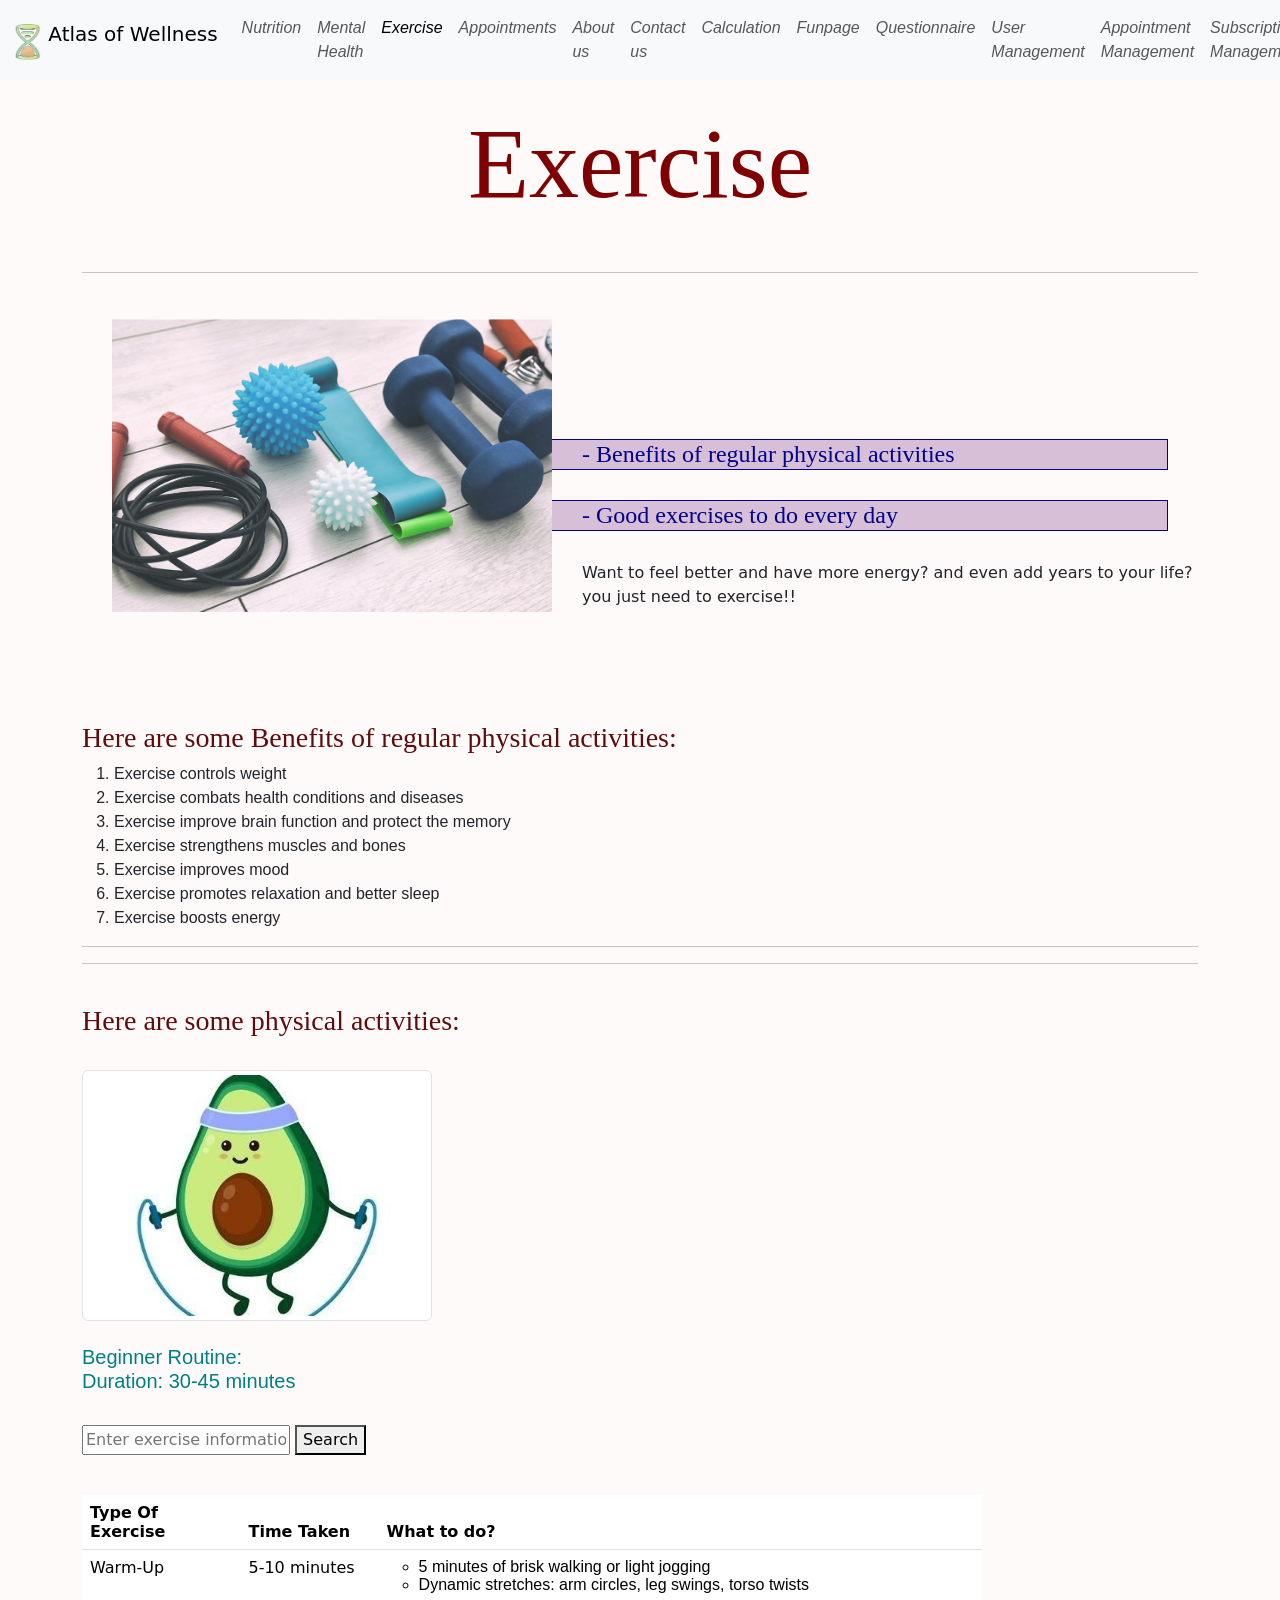
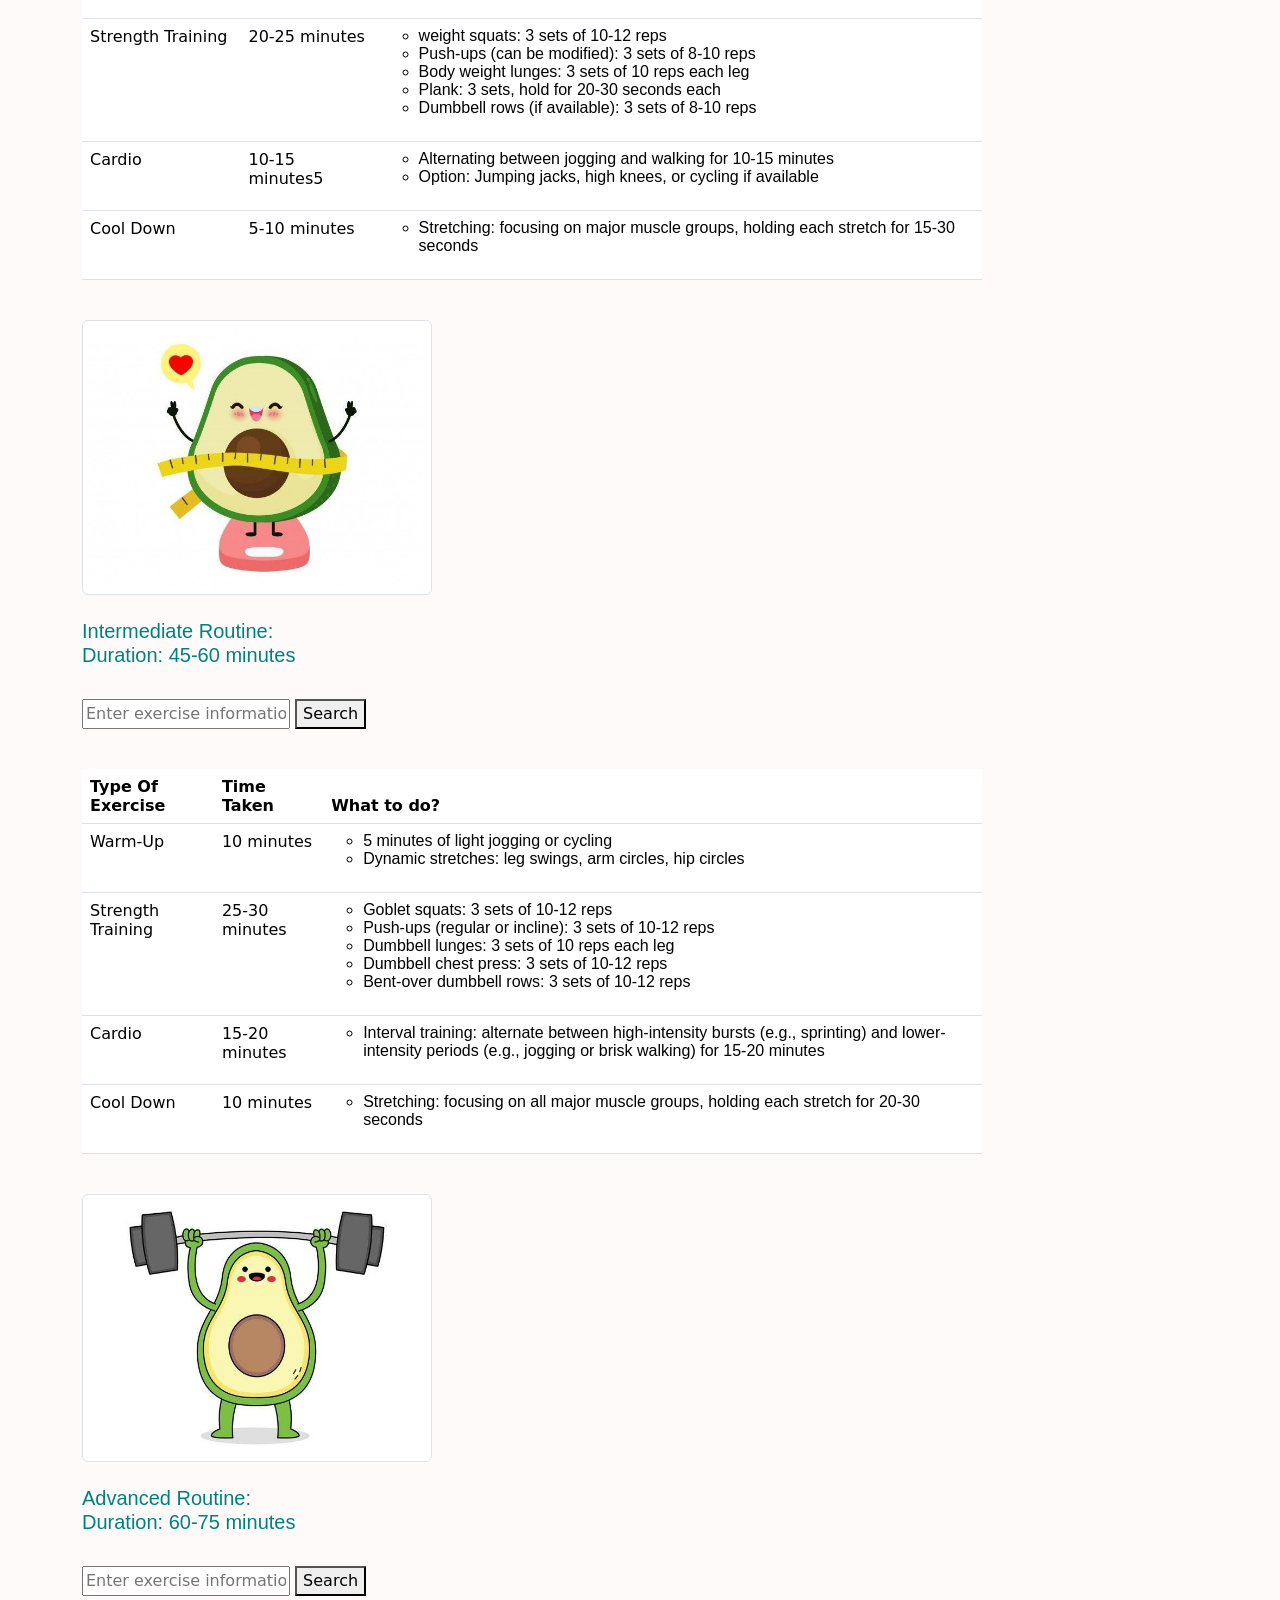
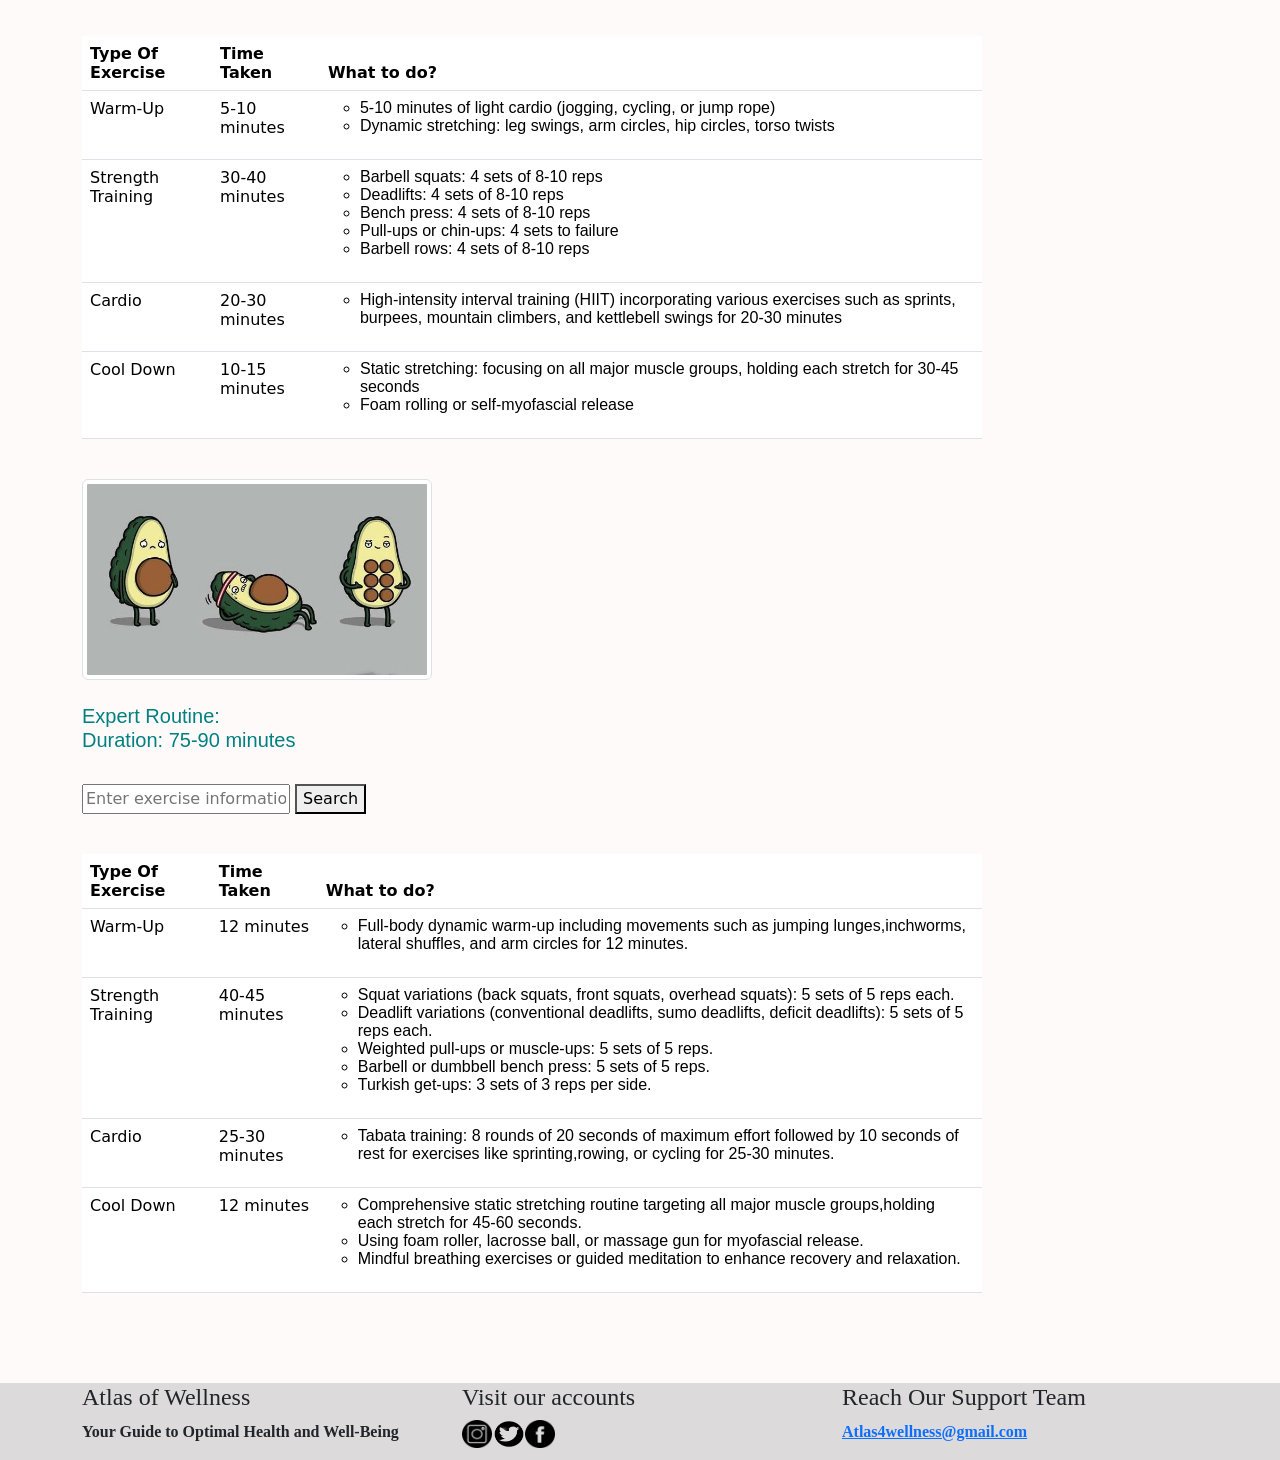
<file: exercise.html>
<html>
    <head>
        <link href="https://cdn.jsdelivr.net/npm/bootstrap@5.2.3/dist/css/bootstrap.min.css" rel="stylesheet">
        <script src="https://cdn.jsdelivr.net/npm/bootstrap@5.2.3/dist/js/bootstrap.bundle.min.js"></script>
        
        <link rel="stylesheet" href="style_sheet.css">

        <title>Exercise</title>
        <style>

            body {background-color:snow;}
            
            h1 {text-align: center; 
            font-size: 100px; color: rgb(127, 0, 0);
            font-family:Cambria, Cochin, Georgia, Times, 'Times New Roman', serif ;}

            h3 {font-family: 'Times New Roman', Times, serif; color: rgb(95, 12, 12);}
            
            .ul {list-style-type: circle; font-family: Arial, sans-serif;}
            
            h5.edit {font-family: 'Segoe UI', Tahoma, Geneva, Verdana, sans-serif; color: teal;}
            
            h4#ed {font-family: 'Times New Roman', Times, serif; color: darkblue; background-color: thistle;
                border: 1px solid darkblue; margin: 30;}

        </style>

    </head>

    <body>

        <header>  
            <nav class="navbar navbar-expand-lg bg-body-tertiary">
    
                <div class="container-fluid font1">
    
                    <a class="navbar-brand" href="index.html">
                        <img src="withoutBg.png" alt="Logo" id="logo" class="d-inline-block align-text-top">
                        <span>Atlas of Wellness</span>
                    </a>
    
                    <button class="navbar-toggler" type="button" data-bs-toggle="collapse" data-bs-target="#navbarNav"
                        aria-controls="navbarNav" aria-expanded="false" aria-label="Toggle navigation">
                        <span class="navbar-toggler-icon"></span>
                    </button>
    
                    <div class="collapse navbar-collapse justify-content-end " id="navbar">
                        <ul class="navbar-nav">
                            <li class="nav-item">
                                <a class="nav-link" href="Food.html">Nutrition</a>
                            </li>
                            <li class="nav-item">
                                <a class="nav-link" href="Mental Health.html">Mental Health</a>
                            </li>
                            <li class="nav-item">
                                <a class="nav-link active" aria-current="page" href="exercise.html">Exercise</a>
                            </li>
                            <li class="nav-item">
                                <a class="nav-link " href="appointments.html">Appointments</a>
                            </li>
                            <li class="nav-item">
                                <a class="nav-link"  href="about us.html">About us</a>
                            </li>
                            <li class="nav-item">
                                <a class="nav-link" href="contact.html">Contact us</a>
                            </li>
                            <li class="nav-item">
                                <a class="nav-link" href="Calculation.html">Calculation</a>
                            </li>
                            <li class="nav-item">
                                <a class="nav-link" href="funpage.html">Funpage</a>
                            </li>
                            <li class="nav-item">
                                <a class="nav-link" href="questionnaire.html">Questionnaire</a>
                            </li>
                            <li class="nav-item">
                                <a class="nav-link" href="user.php">User Management</a>
                            </li>
                            <li class="nav-item">
                                <a class="nav-link" href="appointment .php">Appointment Management</a>
                            </li>
                            <li class="nav-item">
                                <a class="nav-link" href="subscription.php">Subscription Management</a>
                            </li>
                        </ul>
                    </div>
                </div>
            </nav>
            
            </header>

        <br>
        <div class="container">
            <h1> Exercise </h1> </br> 
            <hr>
            <img src="Equipment.jpg" width="500"  style="float: left; padding: 30px;">
        </br> </br> </br> </br> </br> 
            <h4 id="ed"> - Benefits of regular physical activities  </h3>
            <h4 id="ed"> - Good exercises to do every day</h3>
            <p style="font-size: medium;"> Want to feel better and have more energy? and even add years to your life? </br>
            you just need to exercise!! </p> </br> </br> </br> </br> 
            </div>

            <div class="container">
                <h3> Here are some Benefits of regular physical activities: </h3>
            <ol style="font-family: Arial, sans-serif;"">
              <li> Exercise controls weight </li>
              <li> Exercise combats health conditions and diseases </li>
              <li> Exercise improve brain function and protect the memory </li>
              <li> Exercise strengthens muscles and bones </li>
              <li> Exercise improves mood </li>
              <li> Exercise promotes relaxation and better sleep  </li>
              <li> Exercise boosts energy </li>
            </ol>
            <hr>
            <hr>
        </br>
            <h3> Here are some physical activities: </h3>
        </br>
            <img src="beginner.jpg" alt="picture 1" class="img-thumbnail" width="350" height="350">
        </br> </br>
            <h5 class="edit"> Beginner Routine: </br>
            Duration: 30-45 minutes </h5>
        </br>

        <form id="searchForm">
            <input type="text" id="searchInfo" placeholder="Enter exercise information">
            <button type="submit">Search</button>
        </form>
        <div id="searchResult"></div>

        <br/>
            <table class="table table-hover" style="width:900px;">
                <thead>
                <tr>
                <th>Type Of Exercise</th>
                <th>Time Taken</th>
                <th>What to do?</th>
                </tr>
                </thead>
                <tbody id="tableBody">

                </tbody>
                </table>

            <script>
                // Define a constructor function 'tbl' to create exercise objects
                function tbl(type, time, tasks) {
                this.typeOfExercise = type;
                this.timeTaken = time;
                this.tasks = tasks;          
}
                // Define an array of exercise objects
                const array = [new tbl("Warm-Up", "5-10 minutes", 
                "<ul class='ul'> <li> 5 minutes of brisk walking or light jogging </li><li> Dynamic stretches: arm circles, leg swings, torso twists </li></ul>"),
                               new tbl("Strength Training", "20-25 minutes",
                "<ul class='ul'><li>weight squats: 3 sets of 10-12 reps</li><li>Push-ups (can be modified): 3 sets of 8-10 reps</li><li>Body weight lunges: 3 sets of 10 reps each leg</li><li>Plank: 3 sets, hold for 20-30 seconds each</li><li>Dumbbell rows (if available): 3 sets of 8-10 reps</li></ul> "),
                               new tbl("Cardio", "10-15 minutes5",
                "<ul class='ul'><li>Alternating between jogging and walking for 10-15 minutes</li><li>Option: Jumping jacks, high knees, or cycling if available</li> </ul>"),
                               new tbl("Cool Down", "5-10 minutes",
                "<ul class='ul'><li>Stretching: focusing on major muscle groups, holding each stretch for 15-30 seconds</li></ul>"),
                ];

                // Function to create and populate the table with exercise information
                function createTable() {
                var tableBody = document.getElementById('tableBody');
                var tableContent = '';

                for (var i = 0; i < array.length; i++) {
                var exercise = array[i];
                tableContent += '<tr><td>' + exercise.typeOfExercise + '</td><td>' + exercise.timeTaken + '</td><td>' + exercise.tasks + '</td></tr>';
    }

            // Set the inner HTML of the table body to the constructed table content
            tableBody.innerHTML = tableContent;
}
        // Call the function to create the table
        createTable();

        function search(event) {
            event.preventDefault();
            const searchInfo = document.getElementById('searchInfo').value.toLowerCase();
            const result = array.filter(item => 
                item.typeOfExercise.toLowerCase().includes(searchInfo) ||
                item.timeTaken.toLowerCase().includes(searchInfo) ||
                item.tasks.toLowerCase().includes(searchInfo)
            );
            displayResult(result);
        }

        // Function to display search result
        function displayResult(result) {
            const searchResult = document.getElementById('searchResult');
            searchResult.innerHTML = ''; // Clear previous results
            if (result.length === 0) {
                searchResult.innerHTML = 'No result, try again!';
            } else {
                result.forEach(item => {
                    const itemDiv = document.createElement('div');
                    itemDiv.textContent = `${item.typeOfExercise} - duration: ${item.timeTaken} - tasks: ${item.tasks}`;
                    searchResult.appendChild(itemDiv);
                });
            }
        }

        // Attaching event listener to the form
        document.addEventListener('DOMContentLoaded', function() {
            const form = document.getElementById('searchForm');
            form.addEventListener('submit', search);
        });
            </script>
            <br/>

                <img src="intermediate.jpg" alt="picture 2" class="img-thumbnail" width="350" height="350">
            </br>
        </br>
                <h5 class="edit"> Intermediate Routine: </br>
                Duration: 45-60 minutes </h5>
            </br>

            <form id="searchForm2">
                <input type="text" id="searchInfo2" placeholder="Enter exercise information">
                <button type="submit">Search</button>
            </form>
            <div id="searchResult2"></div>
            <br/>

            <table class="table table-hover" style="width:900px;">
                <thead>
                <tr>
                <th>Type Of Exercise</th>
                <th>Time Taken</th>
                <th>What to do?</th>
                </tr>
                </thead>
                <tbody id="tableBody2">

                </tbody>
                </table>

            <script>
                // Define a constructor function 'tbl2' to create exercise objects
                function tbl2(type, time, tasks) {
                this.typeOfExercise = type;
                this.timeTaken = time;
                this.tasks = tasks;          
}
                // Define an array of exercise objects
                const array2 = [new tbl2("Warm-Up", "10 minutes", 
                "<ul class='ul'> <li> 5 minutes of light jogging or cycling </li><li> Dynamic stretches: leg swings, arm circles, hip circles </li></ul>"),
                               new tbl2("Strength Training", "25-30 minutes",
                "<ul class='ul'><li>Goblet squats: 3 sets of 10-12 reps </li><li>Push-ups (regular or incline): 3 sets of 10-12 reps</li><li>Dumbbell lunges: 3 sets of 10 reps each leg</li><li>Dumbbell chest press: 3 sets of 10-12 reps</li><li>Bent-over dumbbell rows: 3 sets of 10-12 reps</li></ul>"),
                               new tbl2("Cardio", "15-20 minutes",
                "<ul class='ul'><li>Interval training: alternate between high-intensity bursts (e.g., sprinting) and lower-intensity periods (e.g., jogging or brisk walking) for 15-20 minutes</li> </ul>"),
                               new tbl2("Cool Down", "10 minutes",
                "<ul class='ul'><li>Stretching: focusing on all major muscle groups, holding each stretch for 20-30 seconds</li></ul>"),
                ];

                // Function to create and populate the table with exercise information
                function createTable2() {
                var tableBody2 = document.getElementById('tableBody2');
                var tableContent2 = '';

                for (var i = 0; i < array2.length; i++) {
                var exercise2 = array2[i];
                tableContent2 += '<tr><td>' + exercise2.typeOfExercise + '</td><td>' + exercise2.timeTaken + '</td><td>' + exercise2.tasks + '</td></tr>';
    }

            // Set the inner HTML of the table body to the constructed table content
            tableBody2.innerHTML = tableContent2;
}
        // Call the function to create the table
        createTable2();

        // Function to search data array
        function search2(event2) {
            event2.preventDefault();
            const searchInfo2 = document.getElementById('searchInfo2').value.toLowerCase();
            const result2 = array2.filter(item => 
                item.typeOfExercise.toLowerCase().includes(searchInfo2) ||
                item.timeTaken.toLowerCase().includes(searchInfo2) ||
                item.tasks.toLowerCase().includes(searchInfo2)
            );
            displayResult2(result2);
        }

        // Function to display search result
        function displayResult2(result2) {
            const searchResult2 = document.getElementById('searchResult2');
            searchResult2.innerHTML = ''; // Clear previous results
            if (result2.length === 0) {
                searchResult2.innerHTML = 'No result, try again!';
            } else {
                result2.forEach(item => {
                    const itemDiv2 = document.createElement('div');
                    itemDiv2.textContent = `${item.typeOfExercise} - duration: ${item.timeTaken} - tasks: ${item.tasks}`;
                    searchResult2.appendChild(itemDiv2);
                });
            }
        }

        // Attaching event listener to the form
        document.addEventListener('DOMContentLoaded', function() {
            const form2 = document.getElementById('searchForm2');
            form2.addEventListener('submit', search2);
        });

            </script>
            <br/>

                <img src="advanced.jpg" alt="picture 3" class="img-thumbnail" width="350" height="350"> </br> </br>
                <h5 class="edit"> Advanced Routine:</br>
                Duration: 60-75 minutes </h5>
            </br>
            <form id="searchForm3">
                <input type="text" id="searchInfo3" placeholder="Enter exercise information">
                <button type="submit">Search</button>
            </form>
            <div id="searchResult3"></div>
            <br/>

            <table class="table table-hover" style="width:900px;">
                <thead>
                <tr>
                <th>Type Of Exercise</th>
                <th>Time Taken</th>
                <th>What to do?</th>
                </tr>
                </thead>
                <tbody id="tableBody3">

                </tbody>
                </table>

            <script>
                // Define a constructor function 'tbl3' to create exercise objects
                function tbl3(type, time, tasks) {
                this.typeOfExercise = type;
                this.timeTaken = time;
                this.tasks = tasks;          
}
                // Define an array of exercise objects
                const array3 = [new tbl3("Warm-Up", "5-10 minutes", 
                "<ul class='ul'> <li> 5-10 minutes of light cardio (jogging, cycling, or jump rope) </li><li> Dynamic stretching: leg swings, arm circles, hip circles, torso twists </li></ul> "),
                               new tbl3("Strength Training", "30-40 minutes",
                "<ul class='ul'><li>Barbell squats: 4 sets of 8-10 reps</li><li>Deadlifts: 4 sets of 8-10 reps</li><li>Bench press: 4 sets of 8-10 reps</li><li>Pull-ups or chin-ups: 4 sets to failure</li><li>Barbell rows: 4 sets of 8-10 reps </li></ul>"),
                               new tbl3("Cardio", "20-30 minutes",
                "<ul class='ul'><li>High-intensity interval training (HIIT) incorporating various exercises such as sprints, burpees, mountain climbers, and kettlebell swings for 20-30 minutes</li> </ul>"),
                               new tbl3("Cool Down", "10-15 minutes",
                "<ul class='ul'><li>Static stretching: focusing on all major muscle groups, holding each stretch for 30-45 seconds</li><li>Foam rolling or self-myofascial release</li></ul>"),
                ];

                // Function to create and populate the table with exercise information
                function createTable3() {
                var tableBody3 = document.getElementById('tableBody3');
                var tableContent3 = '';

                for (var i = 0; i < array3.length; i++) {
                var exercise3 = array3[i];
                tableContent3 += '<tr><td>' + exercise3.typeOfExercise + '</td><td>' + exercise3.timeTaken + '</td><td>' + exercise3.tasks + '</td></tr>';
    }

            // Set the inner HTML of the table body to the constructed table content
            tableBody3.innerHTML = tableContent3;
}
        // Call the function to create the table
        createTable3();

        // Function to search data array
        function search3(event3) {
            event3.preventDefault();
            const searchInfo3 = document.getElementById('searchInfo3').value.toLowerCase();
            const result3 = array3.filter(item => 
                item.typeOfExercise.toLowerCase().includes(searchInfo3) ||
                item.timeTaken.toLowerCase().includes(searchInfo3) ||
                item.tasks.toLowerCase().includes(searchInfo3)
            );
            displayResult3(result3);
        }

        // Function to display search result
        function displayResult3(result3) {
            const searchResult3 = document.getElementById('searchResult3');
            searchResult3.innerHTML = ''; // Clear previous results
            if (result3.length === 0) {
                searchResult3.innerHTML = 'No result, try again!';
            } else {
                result3.forEach(item => {
                    const itemDiv3 = document.createElement('div');
                    itemDiv3.textContent = `${item.typeOfExercise} 
                    duration: ${item.timeTaken} 
                    tasks: ${item.tasks}`;
                    searchResult3.appendChild(itemDiv3);
                });
            }
        }

        // Attaching event listener to the form
        document.addEventListener('DOMContentLoaded', function() {
            const form3 = document.getElementById('searchForm3');
            form3.addEventListener('submit', search3);
        });

            </script>
            <br/>
                <img src="expert.jpg" alt="picture 4" class="img-thumbnail" width="350" height="350"> </br> </br>
                <h5 class="edit"> Expert Routine:</br>
                Duration: 75-90 minutes  </h5>
            </br>

            <form id="searchForm4">
                <input type="text" id="searchInfo4" placeholder="Enter exercise information">
                <button type="submit">Search</button>
            </form>
            <div id="searchResult4"></div>
            <br/>

            <table class="table table-hover" style="width:900px;">
                <thead>
                <tr>
                <th>Type Of Exercise</th>
                <th>Time Taken</th>
                <th>What to do?</th>
                </tr>
                </thead>
                <tbody id="tableBody4">

                </tbody>
                </table>

            <script>
                // Define a constructor function 'tbl4' to create exercise objects
                function tbl4(type, time, tasks) {
                this.typeOfExercise = type;
                this.timeTaken = time;
                this.tasks = tasks;          
}
                // Define an array of exercise objects
                const array4 = [new tbl4("Warm-Up", "12 minutes", 
                "<ul class='ul'><li> Full-body dynamic warm-up including movements such as jumping lunges,inchworms, lateral shuffles, and arm circles for 12 minutes. </li></ul>"),
                               new tbl4("Strength Training", "40-45 minutes",
                "<ul class='ul'><li>Squat variations (back squats, front squats, overhead squats): 5 sets of 5 reps each.</li><li>Deadlift variations (conventional deadlifts, sumo deadlifts, deficit deadlifts): 5 sets of 5 reps each.</li><li>Weighted pull-ups or muscle-ups: 5 sets of 5 reps.</li><li>Barbell or dumbbell bench press: 5 sets of 5 reps.</li><li>Turkish get-ups: 3 sets of 3 reps per side.</li> </ul>"),
                               new tbl4("Cardio", "25-30 minutes",
                "<ul class='ul'><li>Tabata training: 8 rounds of 20 seconds of maximum effort followed by 10 seconds of rest for exercises like sprinting,rowing, or cycling for 25-30 minutes.</li> </ul>"),
                               new tbl4("Cool Down", "12 minutes",
                "<ul class='ul'><li>Comprehensive static stretching routine targeting all major muscle groups,holding each stretch for 45-60 seconds.</li><li>Using foam roller, lacrosse ball, or massage gun for myofascial release.</li><li> Mindful breathing exercises or guided meditation to enhance recovery and relaxation.</li></ul>"),
                ];

                // Function to create and populate the table with exercise information
                function createTable4() {
                var tableBody4 = document.getElementById('tableBody4');
                var tableContent4 = '';

                for (var i = 0; i < array4.length; i++) {
                var exercise4 = array4[i];
                tableContent4 += '<tr><td>' + exercise4.typeOfExercise + '</td><td>' + exercise4.timeTaken + '</td><td>' + exercise4.tasks + '</td></tr>';
    }

            // Set the inner HTML of the table body to the constructed table content
            tableBody4.innerHTML = tableContent4;
}
        // Call the function to create the table
        createTable4();
        
        // Function to search data array
        function search4(event4) {
            event4.preventDefault();
            const searchInfo4 = document.getElementById('searchInfo4').value.toLowerCase();
            const result4 = array4.filter(item => 
                item.typeOfExercise.toLowerCase().includes(searchInfo4) ||
                item.timeTaken.toLowerCase().includes(searchInfo4) ||
                item.tasks.toLowerCase().includes(searchInfo4)
            );
            displayResult4(result4);
        }

        // Function to display search result
        function displayResult4(result4) {
            const searchResult4 = document.getElementById('searchResult4');
            searchResult4.innerHTML = ''; // Clear previous results
            if (result4.length === 0) {
                searchResult4.innerHTML = 'No result, try again!';
            } else {
                result4.forEach(item => {
                    const itemDiv4 = document.createElement('div');
                    itemDiv4.textContent = `${item.typeOfExercise} 
                    duration: ${item.timeTaken} 
                    tasks: ${item.tasks}`;
                    searchResult4.appendChild(itemDiv4);
                });
            }
        }

        // Attaching event listener to the form
        document.addEventListener('DOMContentLoaded', function() {
            const form4 = document.getElementById('searchForm4');
            form4.addEventListener('submit', search4);
        });
            </script>
            <br/>
                        
            </div>

            <footer class="footer">

                <div class="container">
        
                    <div class="row">
                    
                        <div class="col-md-4">
                            <h4>Atlas of Wellness</h4>
                            <p class="bg-gray">Your Guide to Optimal Health and Well-Being</p>
                        </div>
        
                        <div class="col-md-4">
                            <h4>Visit our accounts</h4>
        
                            <div class="row">
                                
                                    <div class="col-md-1"><a href="https://www.instagram.com/atlas.of.wellness?igsh=MXE1aTU2YjVydDRmZQ%3D%3D&utm_source=qr"><img src="instagram.png" alt="instagram-account" class="link" ></a></div>
                                    
                                    <div class="col-md-1"><a href="https://x.com/atlas4wellness1?s=11&t=5HIUu_K_Gy2fLhE3-DT_ow"><img src="twitter.png" alt="twitter-account" class="link" ></a></div>
                                    
                                    <div class="col-md-1"><a href="https://www.facebook.com/profile.php?id=61557521196539"><img src="facebook.png" alt="facebook-account" class="link"></a></div>
    
                            </div>
                        </div>
                        
                        <div class="col-md-4">
                            <h4>Reach Our Support Team</h4>
                            <p> <a href="mailto:Atlas4wellness@gmail.com">Atlas4wellness@gmail.com</a></p>
                        </div>
                
                </div>
        
            </footer>

    </body>
</html>
</file>
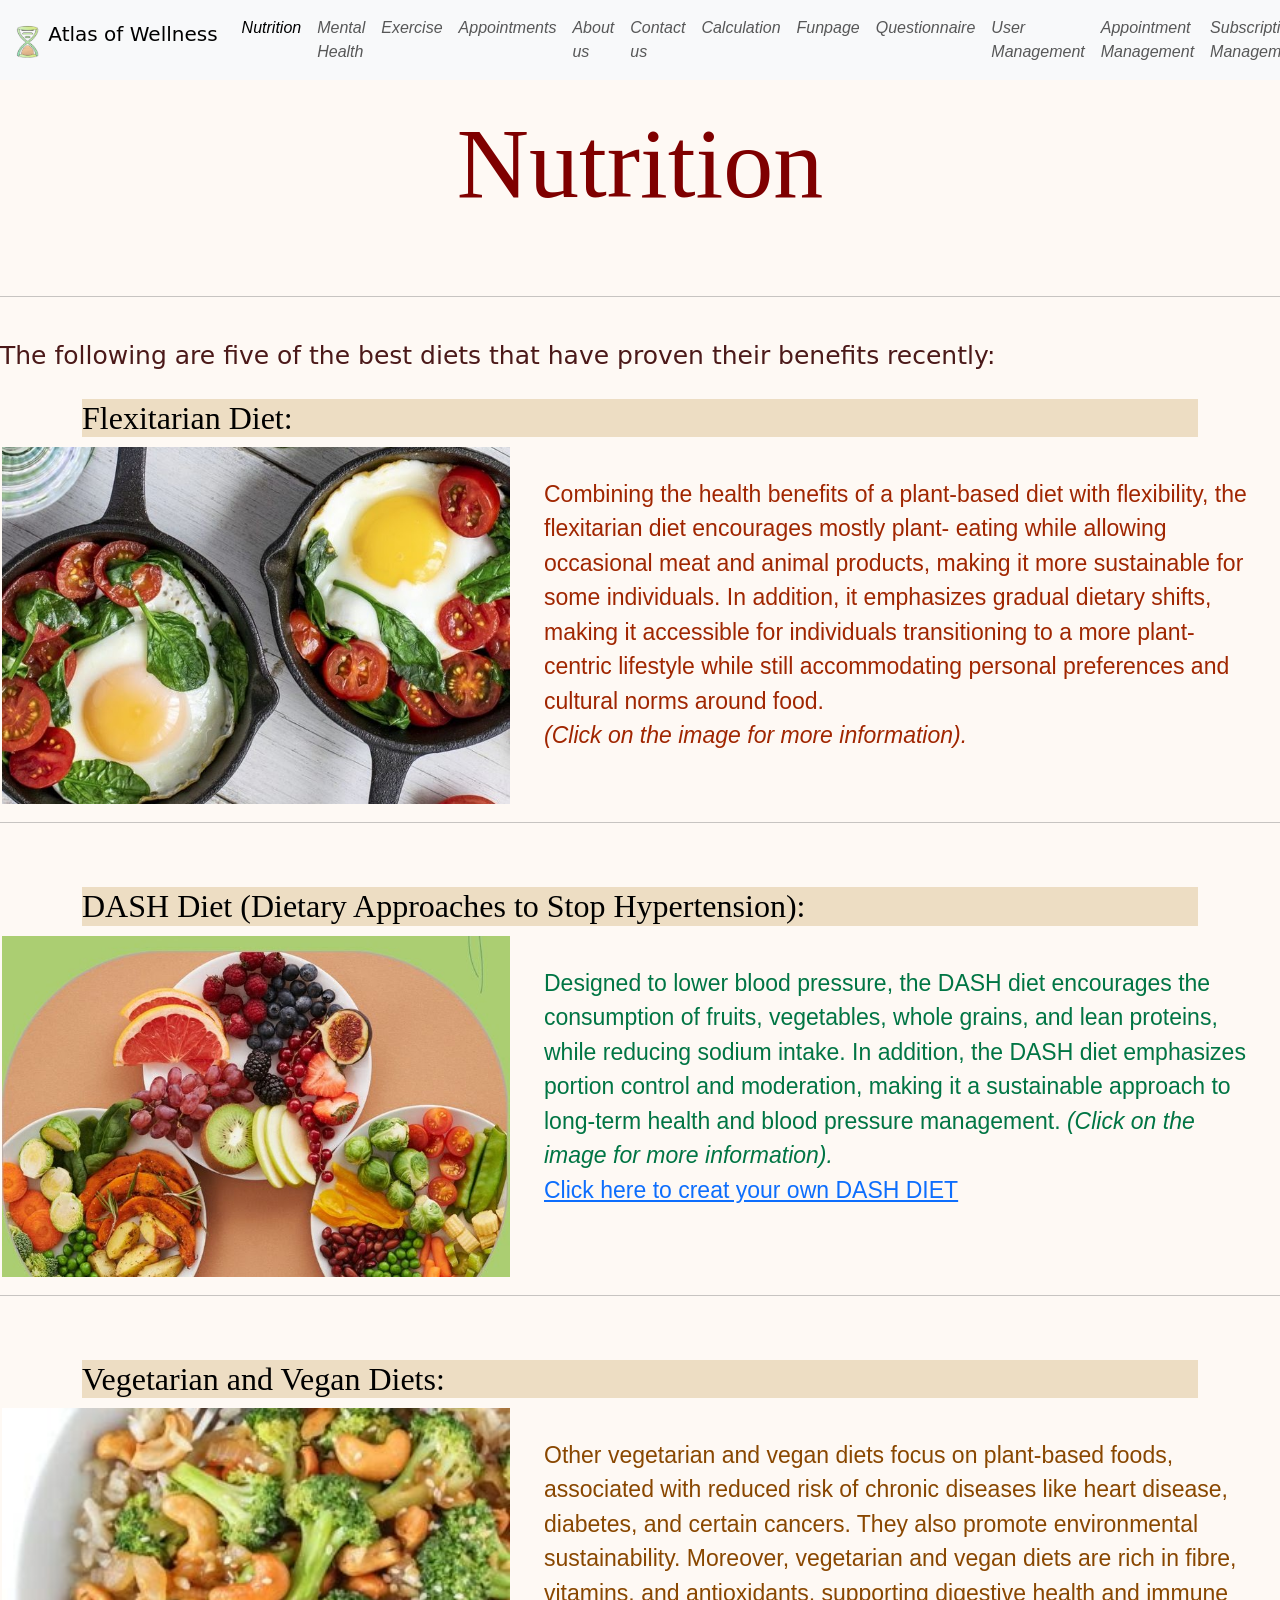
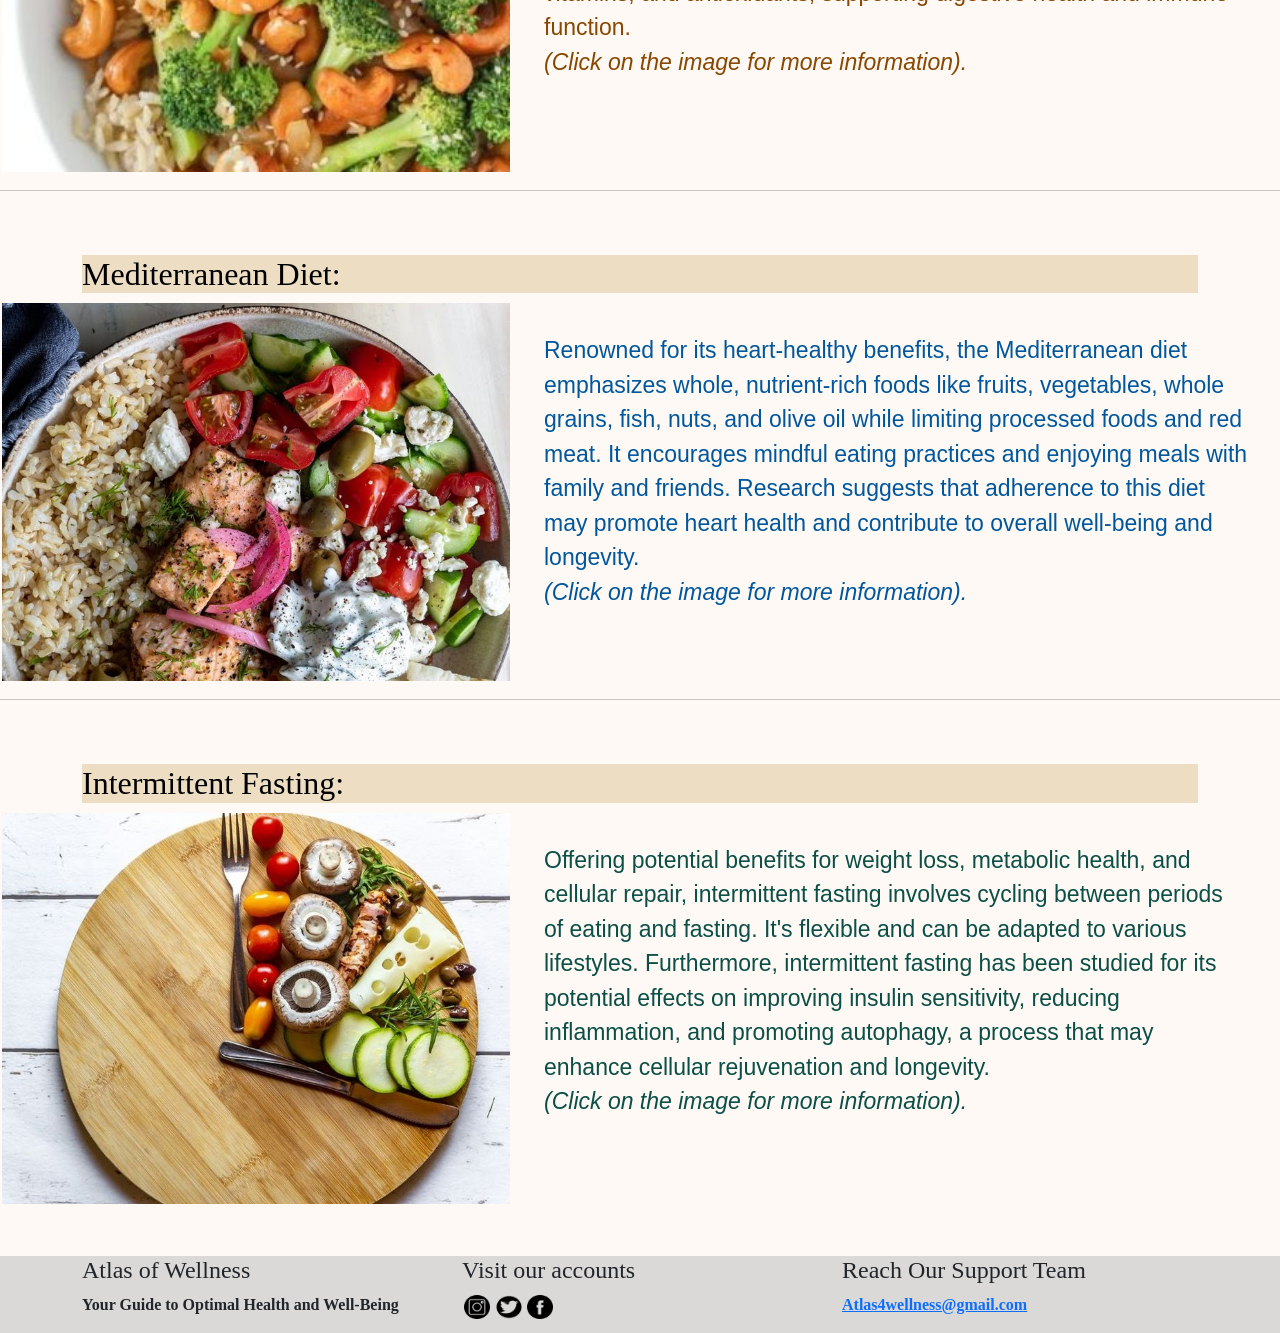
<file: Food.html>
<html>
    <head>
        <link href="https://cdn.jsdelivr.net/npm/bootstrap@5.2.3/dist/css/bootstrap.min.css" rel="stylesheet">
        <script src="https://cdn.jsdelivr.net/npm/bootstrap@5.2.3/dist/js/bootstrap.bundle.min.js"></script>
        
        <link rel="stylesheet" href="style_sheet.css">

        <title>Nutrition</title>
        <style>
            body {background-color: rgb(254, 249, 244);}
            h1 {font-size: 100px; color: rgb(127, 0, 0); font-family:Cambria, Cochin, Georgia, Times, 'Times New Roman', serif ; text-align: center;}
            p1 {font-size: 25px; color: rgb(75, 25, 25); font-weight: 500;}
            h2 {background-color: rgba(202, 165, 97, 0.333);
            color: black; font-family: Cambria, Cochin, Georgia, Times, 'Times New Roman', serif ;}
            
            /*Class selector to apply for all paragraphs */
            p.Font {font-family: 'Lucida Sans', 'Lucida Sans Regular', 'Lucida Grande', 'Lucida Sans Unicode', Geneva, Verdana, sans-serif;
                   width: 60%; text-align: left; float: right; padding: 2pc; font-size: 23px;}
                   
            img {width: 40%; padding: 2px;}

        </style>
    </head>

    <body>

        <header>  
            <nav class="navbar navbar-expand-lg bg-body-tertiary">
    
                <div class="container-fluid font1">
    
                    <a class="navbar-brand" href="index.html">
                        <img src="withoutBg.png" alt="Logo" id="logo" class="d-inline-block align-text-top">
                        <span>Atlas of Wellness</span>
                    </a>
    
                    <button class="navbar-toggler" type="button" data-bs-toggle="collapse" data-bs-target="#navbarNav"
                        aria-controls="navbarNav" aria-expanded="false" aria-label="Toggle navigation">
                        <span class="navbar-toggler-icon"></span>
                    </button>
    
                    <div class="collapse navbar-collapse justify-content-end " id="navbar">
                        <ul class="navbar-nav">
                            <li class="nav-item">
                                <a class="nav-link active" aria-current="page" href="Food.html">Nutrition</a>
                            </li>
                            <li class="nav-item">
                                <a class="nav-link" href="Mental Health.html">Mental Health</a>
                            </li>
                            <li class="nav-item">
                                <a class="nav-link " href="exercise.html">Exercise</a>
                            </li>
                            <li class="nav-item">
                                <a class="nav-link " href="appointments.html">Appointments</a>
                            </li>
                            <li class="nav-item">
                                <a class="nav-link" href="about us.html">About us</a>
                            </li>
                            <li class="nav-item">
                                <a class="nav-link" href="contact.html">Contact us</a>
                            </li>
                            <li class="nav-item">
                                <a class="nav-link" href="Calculation.html">Calculation</a>
                            </li>
                            <li class="nav-item">
                                <a class="nav-link" href="funpage.html">Funpage</a>
                            </li>
                            <li class="nav-item">
                                <a class="nav-link" href="questionnaire.html">Questionnaire</a>
                            </li>
                            <li class="nav-item">
                                <a class="nav-link" href="user.php">User Management</a>
                            </li>
                            <li class="nav-item">
                                <a class="nav-link" href="appointment .php">Appointment Management</a>
                            </li>
                            <li class="nav-item">
                                <a class="nav-link" href="subscription.php">Subscription Management</a>
                            </li>
                        </ul>
                    </div>
                </div>
            </nav>
            
            </header>

        <br>
        <h1>Nutrition</h1><br><br> 
        <hr/>
        <br>
        <p1>The following are five of the best diets that have proven their benefits recently:</p1>
        <br><br>

        <div class="container">
            <h2>Flexitarian Diet:</h2>
        </div>
        
        <a href="https://www.verywellfit.com/how-flexitarian-diet-works-4588694#:~:text=A%20flexitarian%20diet%20is%20one,and%20non%2Danimal%20flesh%20sources.">
        
            <img src="Flexitarian Diet.jpg"></a>
       
        <p class="Font" style="color:rgb(160, 38, 1)">Combining the health benefits of a plant-based diet with flexibility, the flexitarian diet encourages mostly plant-
            eating while allowing occasional meat and animal products, making it more sustainable for some individuals. In addition,
            it emphasizes gradual dietary shifts, making it accessible for individuals transitioning to a more plant-centric lifestyle
            while still accommodating personal preferences and cultural norms around food. 
            <br><em> (Click on the image for more information).</em></p>
        <hr/>
        <br><br>

        <div class="container">
            <h2>DASH Diet (Dietary Approaches to Stop Hypertension):</h2>
        </div>
        
        <a href="https://www.mayoclinic.org/healthy-lifestyle/nutrition-and-healthy-eating/in-depth/dash-diet/art-20048456">
        
            <img src="DASH Diet_.jpg"></a>
        
        <p class="Font" style="color:rgb(0, 117, 68)">Designed to lower blood pressure, the DASH diet encourages the consumption of fruits, vegetables, whole grains, 
            and lean proteins, while reducing sodium intake. In addition, the DASH diet emphasizes portion control and moderation,
            making it a sustainable approach to long-term health and blood pressure management.<em> (Click on the image for more 
            information).</em><br>
            <a href="https://dashdiet.health/?pr=rec&gad_source=1&gclid=CjwKCAjwzN-vBhAkEiwAYiO7oCHxMf5jtkEdAdoQodTNRV9PoKGOjH5EZT2xTEmYEjq9FKYxkKRraxoCgjEQAvD_BwE"> 
            Click here to creat your own DASH DIET</a></p>            
        <hr/>
        <br><br>
        
        <div class="container">
            <h2>Vegetarian and Vegan Diets:</h2>
        </div>
       
        <a href="https://www.pcrm.org/theveganstarterkit">
        
             <img src="Broccoli Cashew.jpg"></a>
        
        <p class="Font" style="color:rgb(137, 71, 0)">Other vegetarian and vegan diets focus on plant-based foods, associated with reduced risk of chronic diseases like 
            heart disease, diabetes, and certain cancers. They also promote environmental sustainability. Moreover, vegetarian 
            and vegan diets are rich in fibre, vitamins, and antioxidants, supporting digestive health and immune function.
            <br><em> (Click on the image for more information).</em></p>
        <hr/>
        <br><br>
        
        <div class="container">
            <h2>Mediterranean Diet:</h2>
        </div>
        
        <a href="https://www.health.harvard.edu/blog/a-practical-guide-to-the-mediterranean-diet-2019032116194">
        
            <img src="Mediterranean.jpg"></a>
        
        <p class="Font" style="color:rgb(0, 87, 158)">Renowned for its heart-healthy benefits, the Mediterranean diet emphasizes whole, nutrient-rich foods like fruits,
            vegetables, whole grains, fish, nuts, and olive oil while limiting processed foods and red meat. It encourages mindful
            eating practices and enjoying meals with family and friends. Research suggests that adherence to this diet may promote 
            heart health and contribute to overall well-being and longevity.
            <br><em> (Click on the image for more information).</em></p>
        <hr/> 
        <br><br>
        
        <div class="container">
            <h2>Intermittent Fasting:</h2>
        </div>
        
        <a href="https://www.health.harvard.edu/blog/intermittent-fasting-surprising-update-2018062914156">
        
            <img src="Intermittent Fasting.jpg"></a>
       
        <p class="Font" style="color:rgb(11, 79, 70)">Offering potential benefits for weight loss, metabolic health, and cellular repair, intermittent fasting involves 
            cycling between periods of eating and fasting. It's flexible and can be adapted to various lifestyles. Furthermore,
            intermittent fasting has been studied for its potential effects on improving insulin sensitivity, reducing inflammation,
            and promoting autophagy, a process that may enhance cellular rejuvenation and longevity.
            <br><em> (Click on the image for more information).</em></p>

            <footer class="footer">

                <div class="container">
        
                    <div class="row">
                    
                        <div class="col-md-4">
                            <h4>Atlas of Wellness</h4>
                            <p class="bg-gray">Your Guide to Optimal Health and Well-Being</p>
                        </div>
        
                        <div class="col-md-4">
                            <h4>Visit our accounts</h4>
        
                            <div class="row">
                                
                                    <div class="col-md-1"><a href="https://www.instagram.com/atlas.of.wellness?igsh=MXE1aTU2YjVydDRmZQ%3D%3D&utm_source=qr"><img src="instagram.png" alt="instagram-account" class="link" ></a></div>
                                    
                                    <div class="col-md-1"><a href="https://x.com/atlas4wellness1?s=11&t=5HIUu_K_Gy2fLhE3-DT_ow"><img src="twitter.png" alt="twitter-account" class="link" ></a></div>
                                    
                                    <div class="col-md-1"><a href="https://www.facebook.com/profile.php?id=61557521196539"><img src="facebook.png" alt="facebook-account" class="link"></a></div>
    
                            </div>
                        </div>
                        
                        <div class="col-md-4">
                            <h4>Reach Our Support Team</h4>
                            <p> <a href="mailto:Atlas4wellness@gmail.com">Atlas4wellness@gmail.com</a></p>
                        </div>
                
                </div>
        
            </footer>
    

    </body>
</html>
</file>
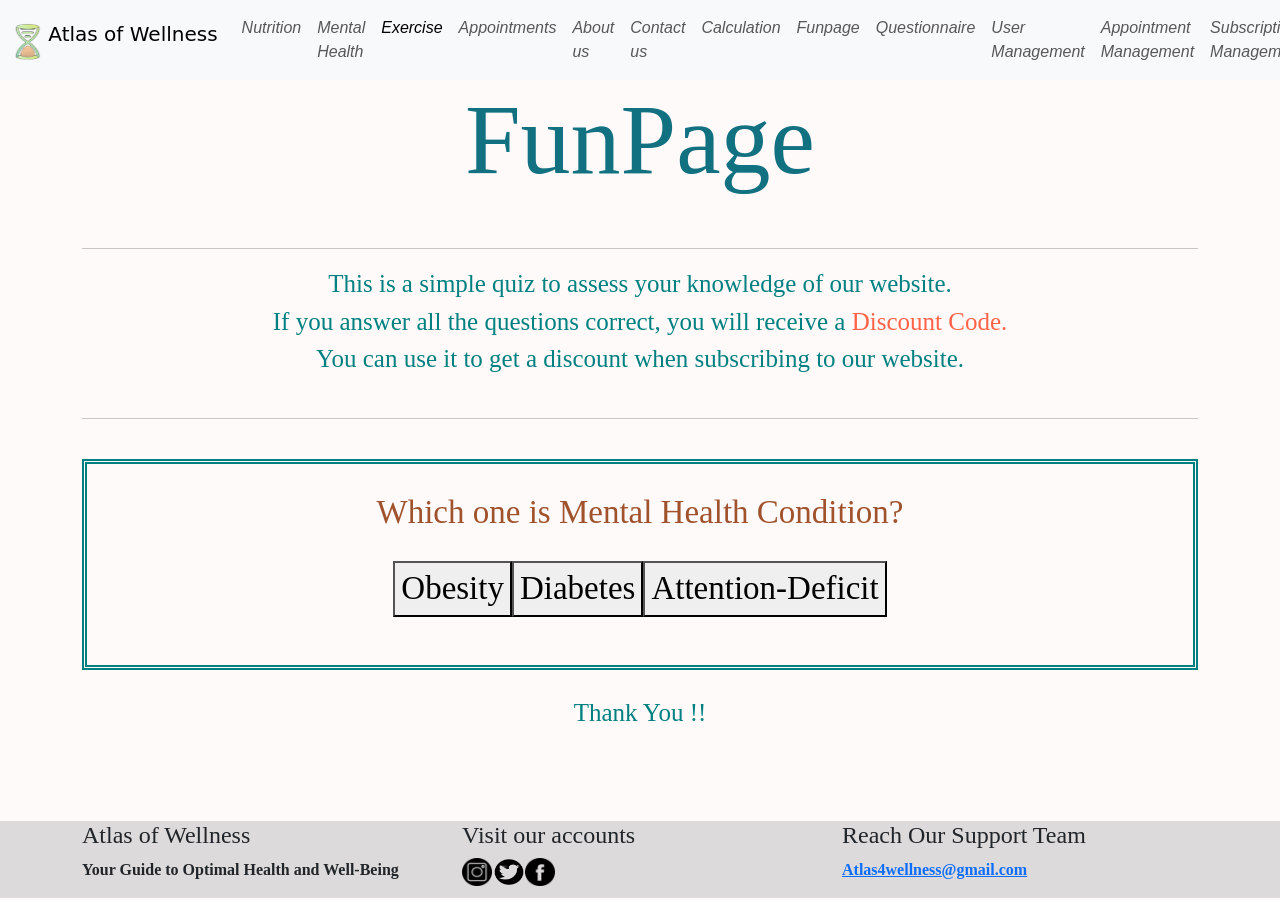
<file: funpage.html>
<html>
<head>
    <link href="https://cdn.jsdelivr.net/npm/bootstrap@5.2.3/dist/css/bootstrap.min.css" rel="stylesheet">
        <script src="https://cdn.jsdelivr.net/npm/bootstrap@5.2.3/dist/js/bootstrap.bundle.min.js"></script>
        
        <link rel="stylesheet" href="style_sheet.css">

        <title>FunPage</title>

        <style>
            body {background-color:snow;}
            h1 {text-align: center; 
            font-size: 100px; color: rgb(18, 113, 129);
            font-family:Cambria, Cochin, Georgia, Times, 'Times New Roman', serif ;}
            .one{
                font-size: 33px; color:sienna;
                font-family: 'Times New Roman', Times, serif; 
                text-align: center;
            }
            .second{
                font-size: 25px; color:teal;
                font-family: 'Times New Roman', Times, serif; 
                text-align: center;
            }
        </style>
</head>
<body>
    <header>  
        <nav class="navbar navbar-expand-lg bg-body-tertiary">

            <div class="container-fluid font1">

                <a class="navbar-brand" href="index.html">
                    <img src="withoutBg.png" alt="Logo" id="logo" class="d-inline-block align-text-top">
                    <span>Atlas of Wellness</span>
                </a>

                <button class="navbar-toggler" type="button" data-bs-toggle="collapse" data-bs-target="#navbarNav"
                    aria-controls="navbarNav" aria-expanded="false" aria-label="Toggle navigation">
                    <span class="navbar-toggler-icon"></span>
                </button>

                <div class="collapse navbar-collapse justify-content-end " id="navbar">
                    <ul class="navbar-nav">
                        <li class="nav-item">
                            <a class="nav-link" href="Food.html">Nutrition</a>
                        </li>
                        <li class="nav-item">
                            <a class="nav-link" href="Mental Health.html">Mental Health</a>
                        </li>
                        <li class="nav-item">
                            <a class="nav-link active" aria-current="page" href="exercise.html">Exercise</a>
                        </li>
                        <li class="nav-item">
                            <a class="nav-link " href="appointments.html">Appointments</a>
                        </li>
                        <li class="nav-item">
                            <a class="nav-link"  href="about us.html">About us</a>
                        </li>
                        <li class="nav-item">
                            <a class="nav-link" href="contact.html">Contact us</a>
                        </li>
                        <li class="nav-item">
                            <a class="nav-link" href="Calculation.html">Calculation</a>
                        </li>
                        <li class="nav-item">
                            <a class="nav-link" href="funpage.html">Funpage</a>
                        </li>
                        <li class="nav-item">
                            <a class="nav-link" href="questionnaire.html">Questionnaire</a>
                        </li>
                        <li class="nav-item">
                            <a class="nav-link" href="user.php">User Management</a>
                        </li>
                        <li class="nav-item">
                            <a class="nav-link" href="appointment .php">Appointment Management</a>
                        </li>
                        <li class="nav-item">
                            <a class="nav-link" href="subscription.php">Subscription Management</a>
                        </li>
                    </ul>
                </div>
            </div>
        </nav>
        
        </header>

        <div class="container">
            <h1> FunPage </h1> </br> 
            <hr>
        
        <div class="second">This is a simple quiz to assess your knowledge of our website.<br/>
        If you answer all the questions correct, you will receive a <span style="color: tomato;"> Discount Code.</span><br/>
        You can use it to get a discount when subscribing to our website.</div><br>

        <hr>
        <br/>

        <div style="border:  5px double teal "><br/>
        <div id="question" class="one"></div>
    <br/>
        <div id="options" class="one"></div>
    <br/>
        <div id="feedback" class="one"></div>
        <br/></div>

    <script>

        // Array of question objects, each containing a question, options, and correct answer
        const questions = [ {question: "Which one is Mental Health Condition?",
            options: ["Obesity", "Diabetes", "Attention-Deficit"],
            answer: "Attention-Deficit"
        }, {
            question: "What is the basic idea of Flexitarian Diet?",
            options: ["focus on plant-based foods", "encourages plant-based while allowing occasional meat", "involves between periods of eating and fasting."],
            answer: "encourages plant-based while allowing occasional meat"
        },{
            question: "which one is not a benefit of regular physical activities?",
            options: ["controls weight", " improves mood", "consumes energy"],
            answer: "consumes energy"
        }, {
            question: "encourages the consumption of fruits, vegetables, proteins, while reducing sodium intake?",
            options: ["DASH Diet", "Flexitarian Diet", "Intermittent Fasting"],
            answer: "DASH Diet"
        } ]

        // Variable to keep track of the current question index
        let currentQuestion = 0;
        // Variable to keep track of the number of correct answers
        let correctAnswers = 0;

        // Function to display the current question and options
        function displayQuestion() {
            const questionContainer = document.getElementById("question");
            const optionsContainer = document.getElementById("options");
            const feedbackContainer = document.getElementById("feedback");

            // check if there are more questions to display
            if (currentQuestion < questions.length) {
                questionContainer.textContent = questions[currentQuestion].question;
                optionsContainer.innerHTML = ""; // Clear previous options

                // Loop through each option for the current question
                for (let index = 0; index < questions[currentQuestion].options.length; index++) {
                    // Create a button element for each option
                    const optionButton = document.createElement("button"); 
                    optionButton.textContent = questions[currentQuestion].options[index];
                    optionButton.classList.add("option");
                    // Set the onclick event to check the selected answer
                    optionButton.onclick = function() {
                        checkAnswer(index);
                    };
                    // Append the button to the options container
                    optionsContainer.appendChild(optionButton);
                }

                feedbackContainer.textContent = ""; // Clear previous feedback
            } else {
                feedbackContainer.textContent = `You have got ${correctAnswers} correct answers out of ${questions.length}`;
                if (correctAnswers === questions.length) {
                    feedbackContainer.textContent = `You have got ${correctAnswers} correct answers out of ${questions.length}
                    , This is your Discount Code: dis28`;
                }
            }
        }

        // Function to check if the selected answer is the correct answer
        function checkAnswer(selectedIndex) {
            const feedbackContainer = document.getElementById("feedback");

            if (questions[currentQuestion].options[selectedIndex] === questions[currentQuestion].answer) {
                correctAnswers++;
            }

            currentQuestion++;
            displayQuestion(); // Display next question
        }

        // Display the first question
        displayQuestion();
    </script>

    <br/><p class="second">Thank You !!</p><br/>
    </div>

<footer class="footer">

    <div class="container">

        <div class="row">
        
            <div class="col-md-4">
                <h4>Atlas of Wellness</h4>
                <p class="bg-gray">Your Guide to Optimal Health and Well-Being</p>
            </div>

            <div class="col-md-4">
                <h4>Visit our accounts</h4>

                <div class="row">
                    
                        <div class="col-md-1"><a href="https://www.instagram.com/atlas.of.wellness?igsh=MXE1aTU2YjVydDRmZQ%3D%3D&utm_source=qr"><img src="instagram.png" alt="instagram-account" class="link" ></a></div>
                        
                        <div class="col-md-1"><a href="https://x.com/atlas4wellness1?s=11&t=5HIUu_K_Gy2fLhE3-DT_ow"><img src="twitter.png" alt="twitter-account" class="link" ></a></div>
                        
                        <div class="col-md-1"><a href="https://www.facebook.com/profile.php?id=61557521196539"><img src="facebook.png" alt="facebook-account" class="link"></a></div>

                </div>
            </div>
            
            <div class="col-md-4">
                <h4>Reach Our Support Team</h4>
                <p> <a href="mailto:Atlas4wellness@gmail.com">Atlas4wellness@gmail.com</a></p>
            </div>

    </div>

</footer>
</body>
</html>
</file>
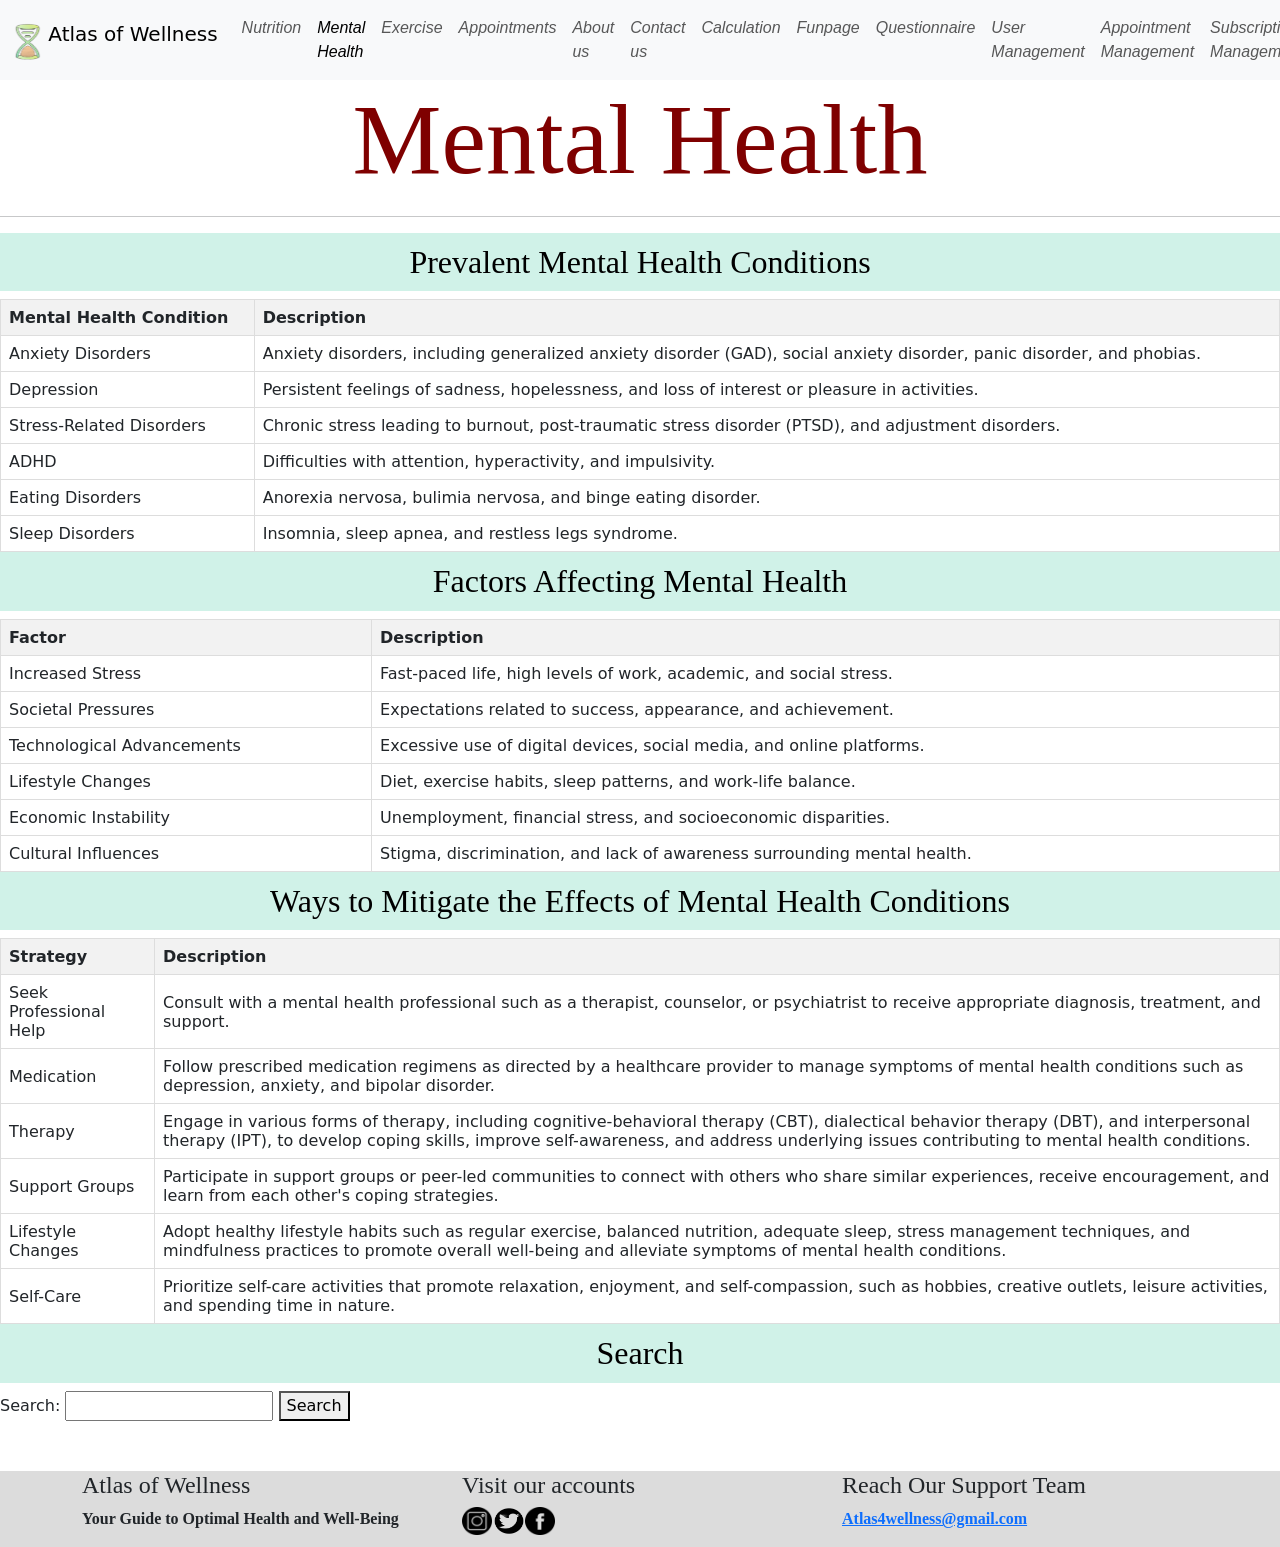
<file: Mental Health.html>
<html>
    <head>
        <link href="https://cdn.jsdelivr.net/npm/bootstrap@5.2.3/dist/css/bootstrap.min.css" rel="stylesheet">
        <link rel="stylesheet" href="style_sheet.css">
        <title>Mental Health</title>

        <style>
            table {
            border-collapse: collapse;
            width: 100%;
            }
            th, td {
                border: 1px solid #dddddd;
                text-align: left;
                padding: 8px;
            }
            th {
                background-color: #f2f2f2;
            }

            h2 {
                background-color: rgba(168, 231, 213, 0.542); 
                text-align: center; 
                font-family: Cambria, Cochin, Georgia, Times, 'Times New Roman', serif;
                padding: 10px; color: rgb(0, 0, 0)
            }
        </style>

<script>
    // Define object type for prevalent mental health conditions
    function MentalHealthCondition(name, description) {
        this.name = name;
        this.description = description;
    }

    // Define object type for factors affecting mental health
    function MentalHealthFactor(name, description) {
        this.name = name;
        this.description = description;
    }

    // Define object type for mitigation strategies
    function MitigationStrategy(name, description) {
            this.name = name;
            this.description = description;
        }

    // Make and initialize arrays to store information
    var mentalHealthConditions = [
        new MentalHealthCondition("Anxiety Disorders", "Anxiety disorders, including generalized anxiety disorder (GAD), social anxiety disorder, panic disorder, and phobias."),
        new MentalHealthCondition("Depression", "Persistent feelings of sadness, hopelessness, and loss of interest or pleasure in activities."),
        new MentalHealthCondition("Stress-Related Disorders", "Chronic stress leading to burnout, post-traumatic stress disorder (PTSD), and adjustment disorders."),
        new MentalHealthCondition("ADHD", "Difficulties with attention, hyperactivity, and impulsivity."),
        new MentalHealthCondition("Eating Disorders", "Anorexia nervosa, bulimia nervosa, and binge eating disorder."),
        new MentalHealthCondition("Sleep Disorders", "Insomnia, sleep apnea, and restless legs syndrome.")
    ];

    var mentalHealthFactors = [
        new MentalHealthFactor("Increased Stress", "Fast-paced life, high levels of work, academic, and social stress."),
        new MentalHealthFactor("Societal Pressures", "Expectations related to success, appearance, and achievement."),
        new MentalHealthFactor("Technological Advancements", "Excessive use of digital devices, social media, and online platforms."),
        new MentalHealthFactor("Lifestyle Changes", "Diet, exercise habits, sleep patterns, and work-life balance."),
        new MentalHealthFactor("Economic Instability", "Unemployment, financial stress, and socioeconomic disparities."),
        new MentalHealthFactor("Cultural Influences", "Stigma, discrimination, and lack of awareness surrounding mental health.")
    ];

    var mitigationStrategies = [
            new MitigationStrategy("Seek Professional Help", "Consult with a mental health professional such as a therapist, counselor, or psychiatrist to receive appropriate diagnosis, treatment, and support."),
            new MitigationStrategy("Medication", "Follow prescribed medication regimens as directed by a healthcare provider to manage symptoms of mental health conditions such as depression, anxiety, and bipolar disorder."),
            new MitigationStrategy("Therapy", "Engage in various forms of therapy, including cognitive-behavioral therapy (CBT), dialectical behavior therapy (DBT), and interpersonal therapy (IPT), to develop coping skills, improve self-awareness, and address underlying issues contributing to mental health conditions."),
            new MitigationStrategy("Support Groups", "Participate in support groups or peer-led communities to connect with others who share similar experiences, receive encouragement, and learn from each other's coping strategies."),
            new MitigationStrategy("Lifestyle Changes", "Adopt healthy lifestyle habits such as regular exercise, balanced nutrition, adequate sleep, stress management techniques, and mindfulness practices to promote overall well-being and alleviate symptoms of mental health conditions."),
            new MitigationStrategy("Self-Care", "Prioritize self-care activities that promote relaxation, enjoyment, and self-compassion, such as hobbies, creative outlets, leisure activities, and spending time in nature.")
        ];

    // Function to display mental health conditions in table
    function displayMentalHealthConditions() {
        var table = document.getElementById("mentalHealthConditions");
        var tbody = table.getElementsByTagName("tbody")[0];

        mentalHealthConditions.forEach(function(condition) {
            var row = tbody.insertRow();
            var cell1 = row.insertCell(0);
            var cell2 = row.insertCell(1);
            cell1.textContent = condition.name;
            cell2.textContent = condition.description;
        });
    }

    // Function to display factors affecting mental health in table
    function displayMentalHealthFactors() {
        var table = document.getElementById("mentalHealthFactors");
        var tbody = table.getElementsByTagName("tbody")[0];

        mentalHealthFactors.forEach(function(factor) {
            var row = tbody.insertRow();
            var cell1 = row.insertCell(0);
            var cell2 = row.insertCell(1);
            cell1.textContent = factor.name;
            cell2.textContent = factor.description;
        });
    }

    function displayMitigationStrategies() {
    var table = document.getElementById("mitigationTable");
    var tbody = table.getElementsByTagName("tbody")[0];

    mitigationStrategies.forEach(function(strategy) {
        var row = tbody.insertRow();
        var cell1 = row.insertCell(0);
        var cell2 = row.insertCell(1);
        cell1.textContent = strategy.name;
        cell2.textContent = strategy.description;
    });
}

    // Function to search for a term in both tables
    function search() {
        var searchTerm = document.getElementById("searchTerm").value.toLowerCase();

        // checks for either name or description
        mentalHealthConditions.forEach(function(condition) {
            if (condition.name.toLowerCase().includes(searchTerm) || condition.description.toLowerCase().includes(searchTerm)) {
                alert("Found in Prevalent Mental Health Conditions: " + condition.name);
                return;
            }
        });

        mentalHealthFactors.forEach(function(factor) {
            if (factor.name.toLowerCase().includes(searchTerm) || factor.description.toLowerCase().includes(searchTerm)) {
                alert("Found in Factors Affecting Mental Health: " + factor.name);
                return;
            }
        });

        mitigationStrategies.forEach(function(strategy) {
        if (strategy.name.toLowerCase().includes(searchTerm) || strategy.description.toLowerCase().includes(searchTerm)) {
            alert("Found in Mitigation Strategies: " + strategy.name);
            return;
        }
    });

        

    }

</script>
    </head>
    <body>
        <header>  
            <nav class="navbar navbar-expand-lg bg-body-tertiary">
    
                <div class="container-fluid font1">
    
                    <a class="navbar-brand" href="index.html">
                        <img src="withoutBg.png" alt="Logo" id="logo" class="d-inline-block align-text-top">
                        <span>Atlas of Wellness</span>
                    </a>
    
                    <button class="navbar-toggler" type="button" data-bs-toggle="collapse" data-bs-target="#navbarNav"
                        aria-controls="navbarNav" aria-expanded="false" aria-label="Toggle navigation" >
                        <span class="navbar-toggler-icon"></span>
                    </button>
    
                    <div class="collapse navbar-collapse justify-content-end " id="navbar">
                        <ul class="navbar-nav">
                            <li class="nav-item">
                                <a class="nav-link" href="Food.html">Nutrition</a>
                            </li>
                            <li class="nav-item">
                                <a class="nav-link active" href="Mental Health.html">Mental Health</a>
                            </li>
                            <li class="nav-item">
                                <a class="nav-link " href="exercise.html">Exercise</a>
                            </li>
                            <li class="nav-item">
                                <a class="nav-link " href="appointments.html">Appointments</a>
                            </li>
                            <li class="nav-item">
                                <a class="nav-link" aria-current="page" href="about us.html">About us</a>
                            </li>
                            <li class="nav-item">
                                <a class="nav-link" href="contact.html">Contact us</a>
                            </li>
                            <li class="nav-item">
                                <a class="nav-link" href="Calculation.html">Calculation</a>
                            </li>
                            <li class="nav-item">
                                <a class="nav-link" href="funpage.html">Funpage</a>
                            </li>
                            <li class="nav-item">
                                <a class="nav-link" href="questionnaire.html">Questionnaire</a>
                            </li>
                            <li class="nav-item">
                                <a class="nav-link" href="user.php">User Management</a>
                            </li>
                            <li class="nav-item">
                                <a class="nav-link" href="appointment .php">Appointment Management</a>
                            </li>
                            <li class="nav-item">
                                <a class="nav-link" href="subscription.php">Subscription Management</a>
                            </li>
                        </ul>
                    </div>
                </div>
            </nav>
            
            </header>


        <script src="https://cdn.jsdelivr.net/npm/bootstrap@5.2.3/dist/js/bootstrap.bundle.min.js"></script>
        <h1 style = 
        "text-align: center; 
        font-size: 100px; color: rgb(127, 0, 0);
        font-family:Cambria, Cochin, Georgia, Times, 'Times New Roman', serif ;">Mental Health</h1>
        
        <hr/>

        <body>
            <h2>Prevalent Mental Health Conditions</h2>
    <table id="mentalHealthConditions">
        <thead>
            <tr>
                <th>Mental Health Condition</th>
                <th>Description</th>
            </tr>
        </thead>
        <tbody>
            <script>
                displayMentalHealthConditions();
            </script>
        </tbody>
    </table>



    <h2>Factors Affecting Mental Health</h2>
    <table id="mentalHealthFactors">
        <thead>
            <tr>
                <th>Factor</th>
                <th>Description</th>
            </tr>
        </thead>
        <tbody>
            <script>
                displayMentalHealthFactors();
            </script>
        </tbody>
    </table>

    <h2>Ways to Mitigate the Effects of Mental Health Conditions</h2>
    <table id="mitigationTable">
        <thead>
            <tr>
                <th>Strategy</th>
                <th>Description</th>
            </tr>
        </thead>
        <tbody>
            <script>
                displayMitigationStrategies();
            </script>
        </tbody>
    </table>

    <h2>Search</h2>
    <form>
        <label for="searchTerm">Search:</label>
        <input type="text" id="searchTerm" name="searchTerm">
        <button type="button" onclick="search()">Search</button>
    </form>
        

          <footer class="footer">

            <div class="container">
    
                <div class="row">
                
                    <div class="col-md-4">
                        <h4>Atlas of Wellness</h4>
                        <p class="bg-gray">Your Guide to Optimal Health and Well-Being</p>
                    </div>
    
                    <div class="col-md-4">
                        <h4>Visit our accounts</h4>
    
                        <div class="row">
                            
                                <div class="col-md-1"><a href="https://www.instagram.com/atlas.of.wellness?igsh=MXE1aTU2YjVydDRmZQ%3D%3D&utm_source=qr"><img src="instagram.png" alt="instagram-account" class="link" ></a></div>
                                
                                <div class="col-md-1"><a href="https://x.com/atlas4wellness1?s=11&t=5HIUu_K_Gy2fLhE3-DT_ow"><img src="twitter.png" alt="twitter-account" class="link" ></a></div>
                                
                                <div class="col-md-1"><a href="https://www.facebook.com/profile.php?id=61557521196539"><img src="facebook.png" alt="facebook-account" class="link"></a></div>

                        </div>
                    </div>
                    
                    <div class="col-md-4">
                        <h4>Reach Our Support Team</h4>
                        <p> <a href="mailto:Atlas4wellness@gmail.com">Atlas4wellness@gmail.com</a></p>
                    </div>
            
            </div>
    
        </footer>
    </body>
</html>
</file>
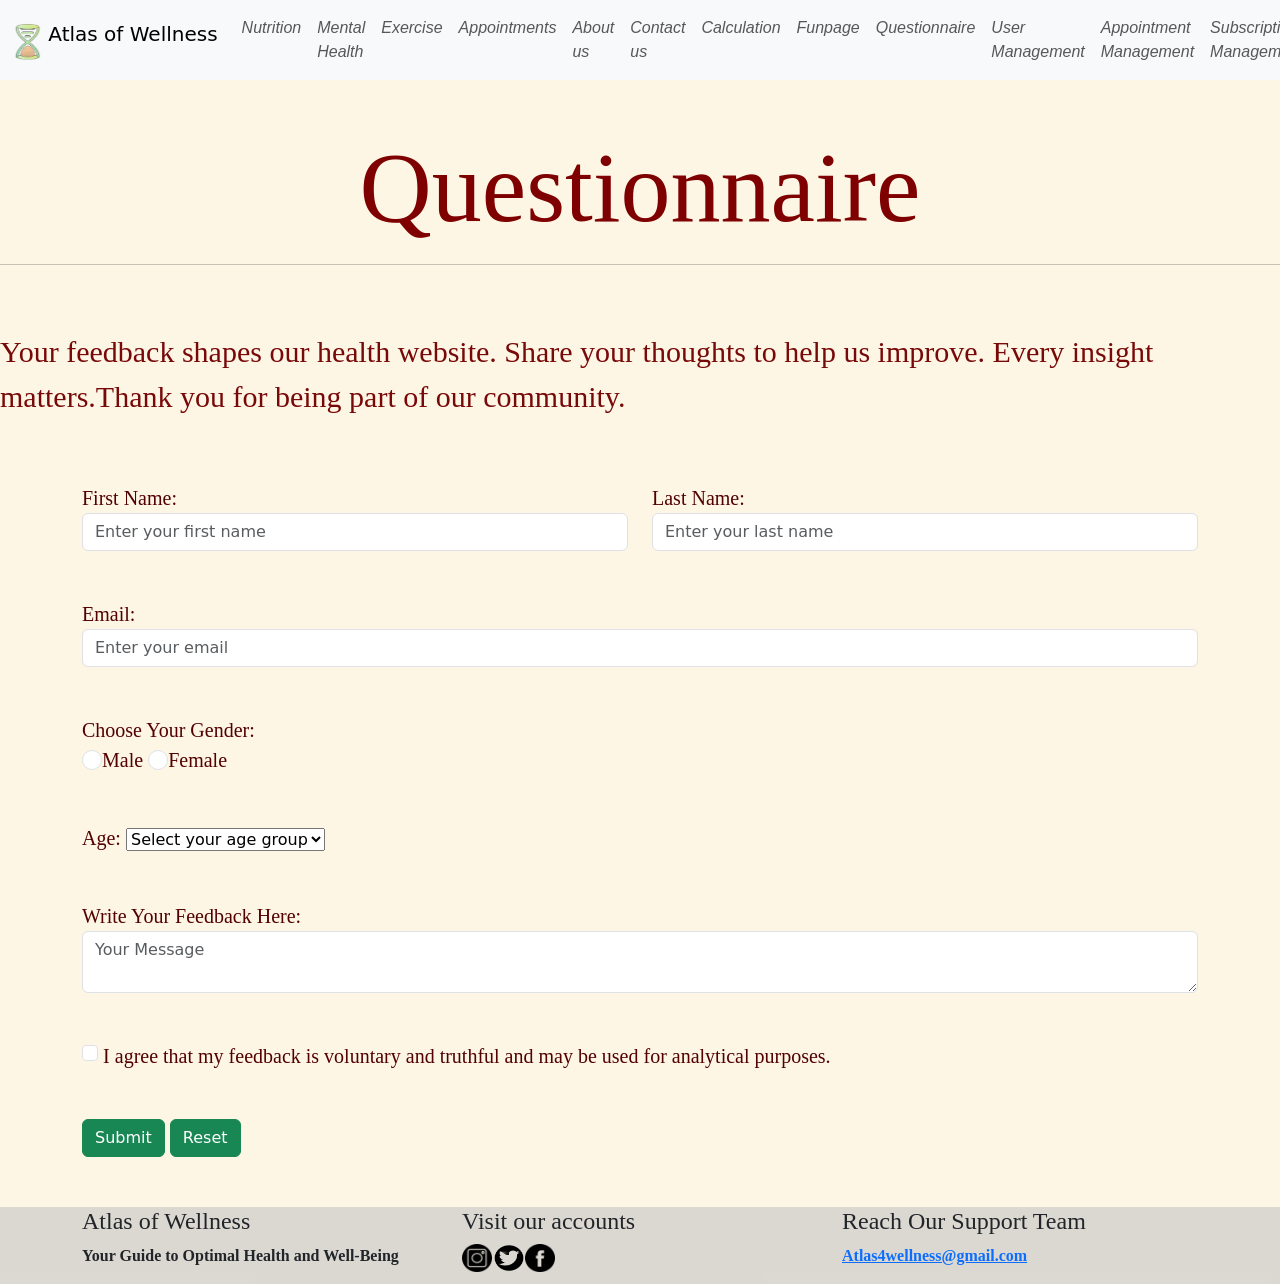
<file: questionnaire.html>
<html>
<head>
    <title>Questionnaire Page</title>
    
    <link href="https://cdn.jsdelivr.net/npm/bootstrap@5.2.3/dist/css/bootstrap.min.css" rel="stylesheet">
    <script src="https://cdn.jsdelivr.net/npm/bootstrap@5.2.3/dist/js/bootstrap.bundle.min.js"></script>
    
    <link rel="stylesheet" href="style_sheet.css">
    
    <style>
        body {background-color: rgb(254, 246, 229);}

        h1 {font-size: 100px; color: rgb(127, 0, 0); font-family:Cambria; text-align: center;}

        .paragraph {font-size: 30px; font-family: "Cambria"; color: rgb(120, 9, 9);}

        label {font-size: 20px; font-family: "Cambria"; color: rgb(82, 0, 0);}

    </style>

    <script src="Validation.js"></script>

</head>

<body>
    <header>  
        <nav class="navbar navbar-expand-lg bg-body-tertiary">

            <div class="container-fluid font1">

                <a class="navbar-brand" href="index.html">
                    <img src="withoutBg.png" alt="Logo" id="logo" class="d-inline-block align-text-top">
                    <span>Atlas of Wellness</span>
                </a>

                <button class="navbar-toggler" type="button" data-bs-toggle="collapse" data-bs-target="#navbarNav"
                    aria-controls="navbarNav" aria-expanded="false" aria-label="Toggle navigation">
                    <span class="navbar-toggler-icon"></span>
                </button>

                <div class="collapse navbar-collapse justify-content-end " id="navbar">
                    <ul class="navbar-nav">
                        <li class="nav-item">
                            <a class="nav-link " href="Food.html">Nutrition</a>
                        </li>
                        <li class="nav-item">
                            <a class="nav-link" href="Mental Health.html">Mental Health</a>
                        </li>
                        <li class="nav-item">
                            <a class="nav-link " href="exercise.html">Exercise</a>
                        </li>
                        <li class="nav-item">
                            <a class="nav-link " href="appointments.html">Appointments</a>
                        </li>
                        <li class="nav-item">
                            <a class="nav-link" href="about us.html">About us</a>
                        </li>
                        <li class="nav-item">
                            <a class="nav-link" href="contact.html">Contact us</a>
                        </li>
                        <li class="nav-item">
                            <a class="nav-link" href="Calculation.html">Calculation</a>
                        </li>
                        <li class="nav-item">
                            <a class="nav-link" href="funpage.html">Funpage</a>
                        </li>
                        <li class="nav-item">
                            <a class="nav-link" href="questionnaire.html">Questionnaire</a>
                        </li>
                        <li class="nav-item">
                            <a class="nav-link" href="user.php">User Management</a>
                        </li>
                        <li class="nav-item">
                            <a class="nav-link" href="appointment .php">Appointment Management</a>
                        </li>
                        <li class="nav-item">
                            <a class="nav-link" href="subscription.php">Subscription Management</a>
                        </li>
                    </ul>
                </div>
            </div>
        </nav>
        
        </header>

    <br/><br/>
    <h1>Questionnaire</h1>
    <hr/>
    <br/><br/>
    <p class="paragraph">Your feedback shapes our health website. Share your thoughts to help us improve.
        Every insight matters.Thank you for being part of our community.</p>


    <br/><br/>
    
    <!--Use container for better appearence-->
    <div class="container">
        
        <!--Start a form and show validation immediately-->
        <form name="myForm" method="post" action="questionnaireForm.php">
            
            <div class="row">
                <!-- Input field for First Name and check validation-->
                <div class="col">
                    <label for="fname">First Name:</label>
                    <input type="text" name="fname" class="form-control" placeholder="Enter your first name" >
                </div>
                
                <!-- Input field for Last Name and check validation-->
                <div class="col">
                    <label for="lname">Last Name:</label>
                    <input type="text" name="lname" class="form-control" placeholder="Enter your last name" >
                </div>
            </div>
            <br/><br/>

            <!-- Input field for Email and check validation-->
            <div>
                <label for="email">Email:</label>
                <input type="email" name="email" class="form-control" placeholder="Enter your email" >
            </div>
            <br/><br/>

            <div>
                <label for="gender">Choose Your Gender:</label><br/>
                
                <!-- Radio buttons for gender-->
                <label><input class="form-check-input" type="radio" name="gender" value="male">Male</label>
                <label><input class="form-check-input" type="radio" name="gender" value="female">Female</label>

            </div>
            <br/><br/>


            <!--List to select age group-->
            <div>
                <label for="select_age">Age:</label>
                <select name="select_age" size="1">
                    <option disabled selected hidden>Select your age group</option>
                    <option value="under20">Under 20</option>
                    <option value="20-35">20-35</option>
                    <option value="35-45">35-45</option>
                    <option value="45-60">45-60</option>
                    <option value="over60">Over 60</option>
                </select>
            </div>
            <br/><br/>

            <!-- Text area for feedback and check validation-->
            <div>
                <label>Write Your Feedback Here:</label>
                <textarea name="feedback" class="form-control" placeholder="Your Message" required></textarea>   
            </div>
            <br/><br/>

            <!-- Checkbox for agreement and check validation-->
            <div>
                <input class="form-check-input" type="checkbox" name="check" required>
                <label class="form-check-label" for="check">I agree that my feedback is voluntary and truthful and may be used for analytical purposes.</label>
            </div>
            <br/><br/>

            <!-- Submit and Reset buttons -->
            <button type="submit" class="btn btn-success" value="Submit Button">Submit</button>
            <button type="reset" class="btn btn-success" value="Reset Button">Reset</button>
        </form>
    </div>


    <footer class="footer">

        <div class="container">

            <div class="row">
        
                <div class="col-md-4">
                    <h4>Atlas of Wellness</h4>
                    <p class="bg-gray">Your Guide to Optimal Health and Well-Being</p>
                </div>

                <div class="col-md-4">
                    <h4>Visit our accounts</h4>

                    <div class="row">
                        
                            <div class="col-md-1"><a href="https://www.instagram.com/atlas.of.wellness?igsh=MXE1aTU2YjVydDRmZQ%3D%3D&utm_source=qr"><img src="instagram.png" alt="instagram-account" class="link" ></a></div>
                            
                            <div class="col-md-1"><a href="https://x.com/atlas4wellness1?s=11&t=5HIUu_K_Gy2fLhE3-DT_ow"><img src="twitter.png" alt="twitter-account" class="link" ></a></div>
                            
                            <div class="col-md-1"><a href="https://www.facebook.com/profile.php?id=61557521196539"><img src="facebook.png" alt="facebook-account" class="link"></a></div>

                    </div>
                </div>
                
                <div class="col-md-4">
                    <h4>Reach Our Support Team</h4>
                    <p> <a href="mailto:Atlas4wellness@gmail.com">Atlas4wellness@gmail.com</a></p>
                </div>
        
        </div>

    </footer>

</body>
</html>
</file>
<file: style_sheet.css>
#logo {width: 30; height: 40;}


#navbar {margin-right: 90px; font-style: italic; font-family:'Segoe UI', Tahoma, Geneva, Verdana, sans-serif;}

footer {background-color: rgba(200, 200, 200, 0.632);margin-top: 50px; font-family: 'Times New Roman', Times, serif; font-weight: 800;}

img.link {width: 30; height: 28;}
</file>
